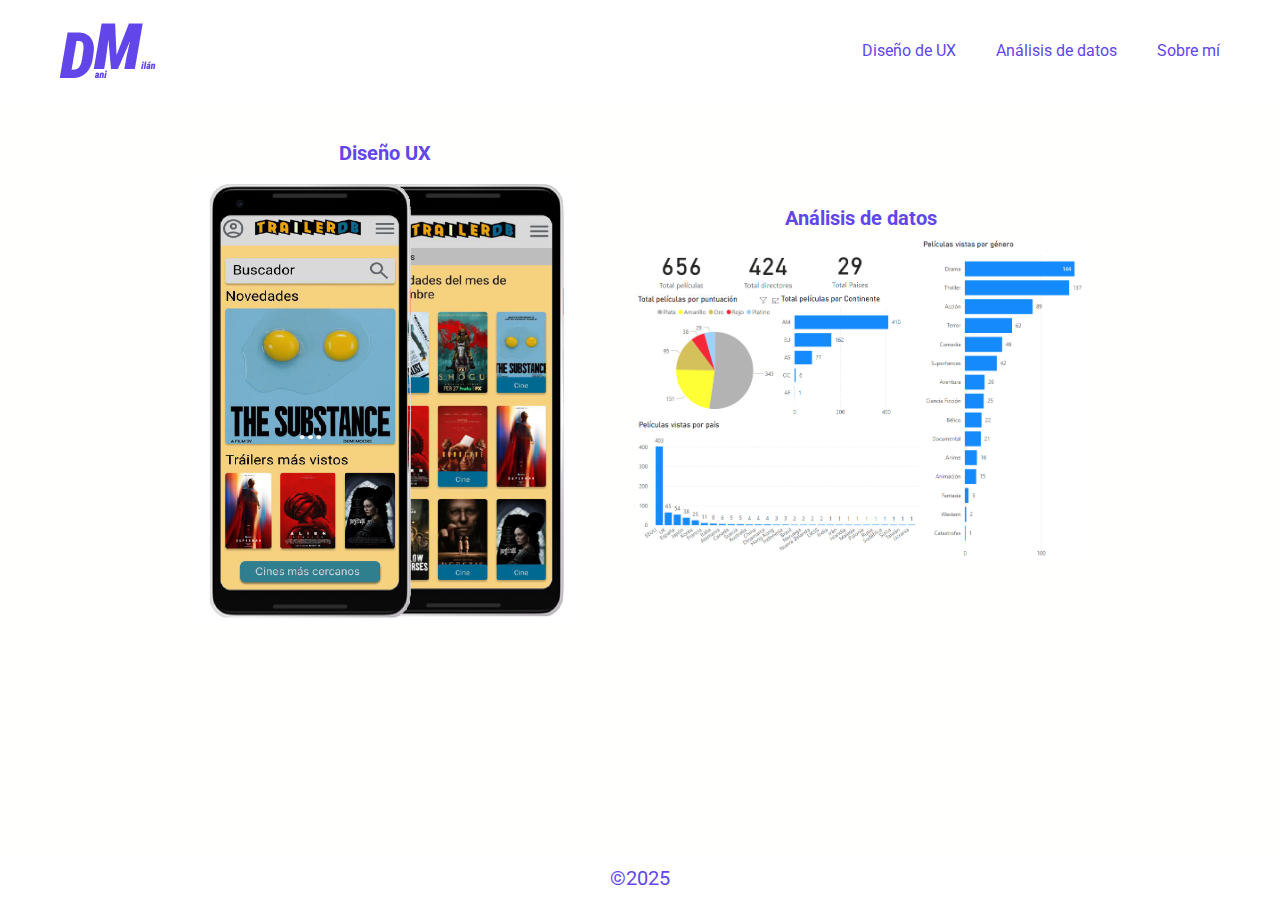
<file: index.html>
<!DOCTYPE html>
<html lang="es">
    <head>
        <meta charset="UTF-8" />
        <meta name="viewport" content="width=device-width, initial-scale=1">
        <title>Portfolio Dani Milán</title>
        <link rel="icon" type="image/png" href="img/idea.png">
        <link rel="stylesheet" type="text/css" href="estilo-portfolio.css" /> 
        <link rel="preconnect" href="https://fonts.googleapis.com">
        <link rel="preconnect" href="https://fonts.gstatic.com" crossorigin>
        <link href="https://fonts.googleapis.com/css2?family=Lilita+One&family=Roboto:ital,wght@0,100..900;1,100..900&display=swap" rel="stylesheet">
    </head>
    <header>
        <div class="container roboto">
            <a href="index.html" class="logo">
                <img src="img/logo.png" alt="Imagen 1">
            </a>
            <nav class="menu">
                <a href="paginas/Diseño UX/UX.html"><b>Diseño de UX</b></a>
                <a href="paginas/Datos/Datos.html"><b>Análisis de datos</b></a> 
                <a href="paginas/Sobre-mi.html"><b>Sobre mí</b></a>
            </nav>
        </div>
    </header>
<body>
    <main>
    <div class="container-UX-index roboto">
            <div class="image-container-index">     
                <div class="titulo purple">Diseño UX</div>             
                <a href="paginas/Diseño UX/UX.html">
                    <img class="movil" src="img/TrailerDB.png" alt="Imagen 1">
                    <div class="overlay">Diseño de UX</div>
                </a>                
            </div>
            <div class="image-container-index">     
                <div class="titulo purple">Análisis de datos</div>             
                <a href="paginas/Datos/Datos.html">
                    <img class="movil" src="img/portada datos.png" alt="Imagen 1">
                    <div class="overlay">Análisis de datos</div>
                </a>                
            </div>
    </div>
</main>
<footer class="roboto center"><b>©2025</b></footer>
</body>

</html>
</file>
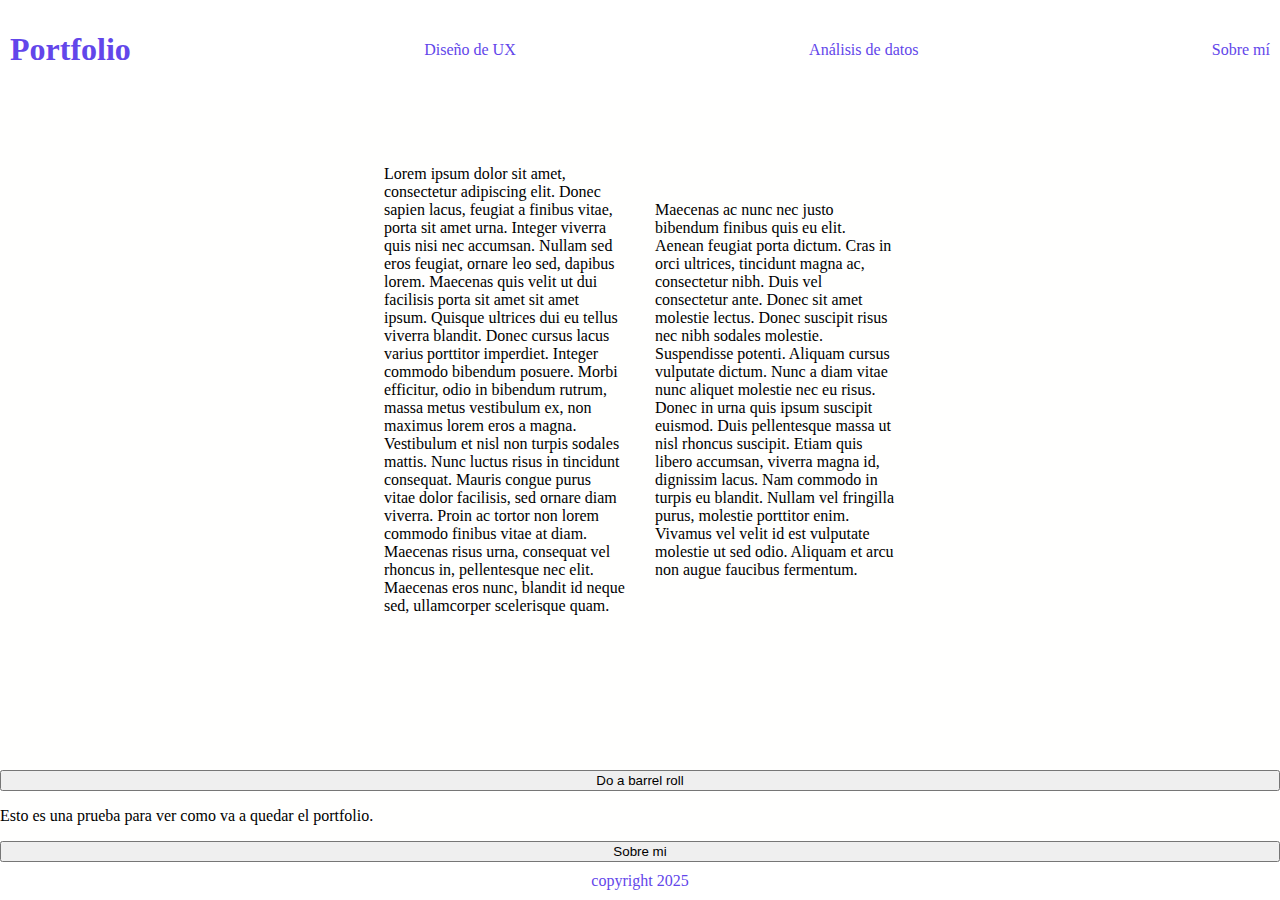
<file: Datos.html>
<!DOCTYPE html>
<html>
    <head>
        <title>Portfolio</title>
        <link rel="stylesheet" type="text/css" href="estilo-portfolio.css" /> 
    </head>
    <header>
        <div class="container">
            <a href="index.html"><h1>Portfolio</h1></a>
            <a href="UX.html">Diseño de UX</a>
            <a href="Datos.html">Análisis de datos</a>
            <a href="Sobre-mi.html">Sobre mí</a>
        </div>
    </header>
<body>
    <div class="container-UX">
        <p>Lorem ipsum dolor sit amet, consectetur adipiscing elit. Donec sapien lacus, feugiat a finibus vitae, porta sit amet urna. 
            Integer viverra quis nisi nec accumsan. Nullam sed eros feugiat, ornare leo sed, dapibus lorem. Maecenas quis velit ut dui facilisis 
            porta sit amet sit amet ipsum. Quisque ultrices dui eu tellus viverra blandit. Donec cursus lacus varius porttitor imperdiet. 
            Integer commodo bibendum posuere. Morbi efficitur, odio in bibendum rutrum, massa metus vestibulum ex, non maximus lorem eros a magna.
            Vestibulum et nisl non turpis sodales mattis. Nunc luctus risus in tincidunt consequat. Mauris congue purus vitae dolor facilisis, 
            sed ornare diam viverra. Proin ac tortor non lorem commodo finibus vitae at diam. Maecenas risus urna, consequat vel rhoncus in, 
            pellentesque nec elit. Maecenas eros nunc, blandit id neque sed, ullamcorper scelerisque quam.
        </p>
        <p>
            Maecenas ac nunc nec justo bibendum finibus quis eu elit. Aenean feugiat porta dictum. Cras in orci ultrices, tincidunt magna ac, 
            consectetur nibh. Duis vel consectetur ante. Donec sit amet molestie lectus. Donec suscipit risus nec nibh sodales molestie. 
            Suspendisse potenti. Aliquam cursus vulputate dictum. Nunc a diam vitae nunc aliquet molestie nec eu risus. Donec in urna quis 
            ipsum suscipit euismod. Duis pellentesque massa ut nisl rhoncus suscipit. Etiam quis libero accumsan, viverra magna id, dignissim 
            lacus. Nam commodo in turpis eu blandit. Nullam vel fringilla purus, molestie porttitor enim. Vivamus vel velit id est vulputate 
            molestie ut sed odio. Aliquam et arcu non augue faucibus fermentum.
        </p>
            
    </div>
<button class="rotate-center"> Do a barrel roll</button>
<p>Esto es una prueba para ver como va a quedar el portfolio.</p>
<button>Sobre mi</button>

</body>
<footer> copyright 2025</footer>
</html>
</file>
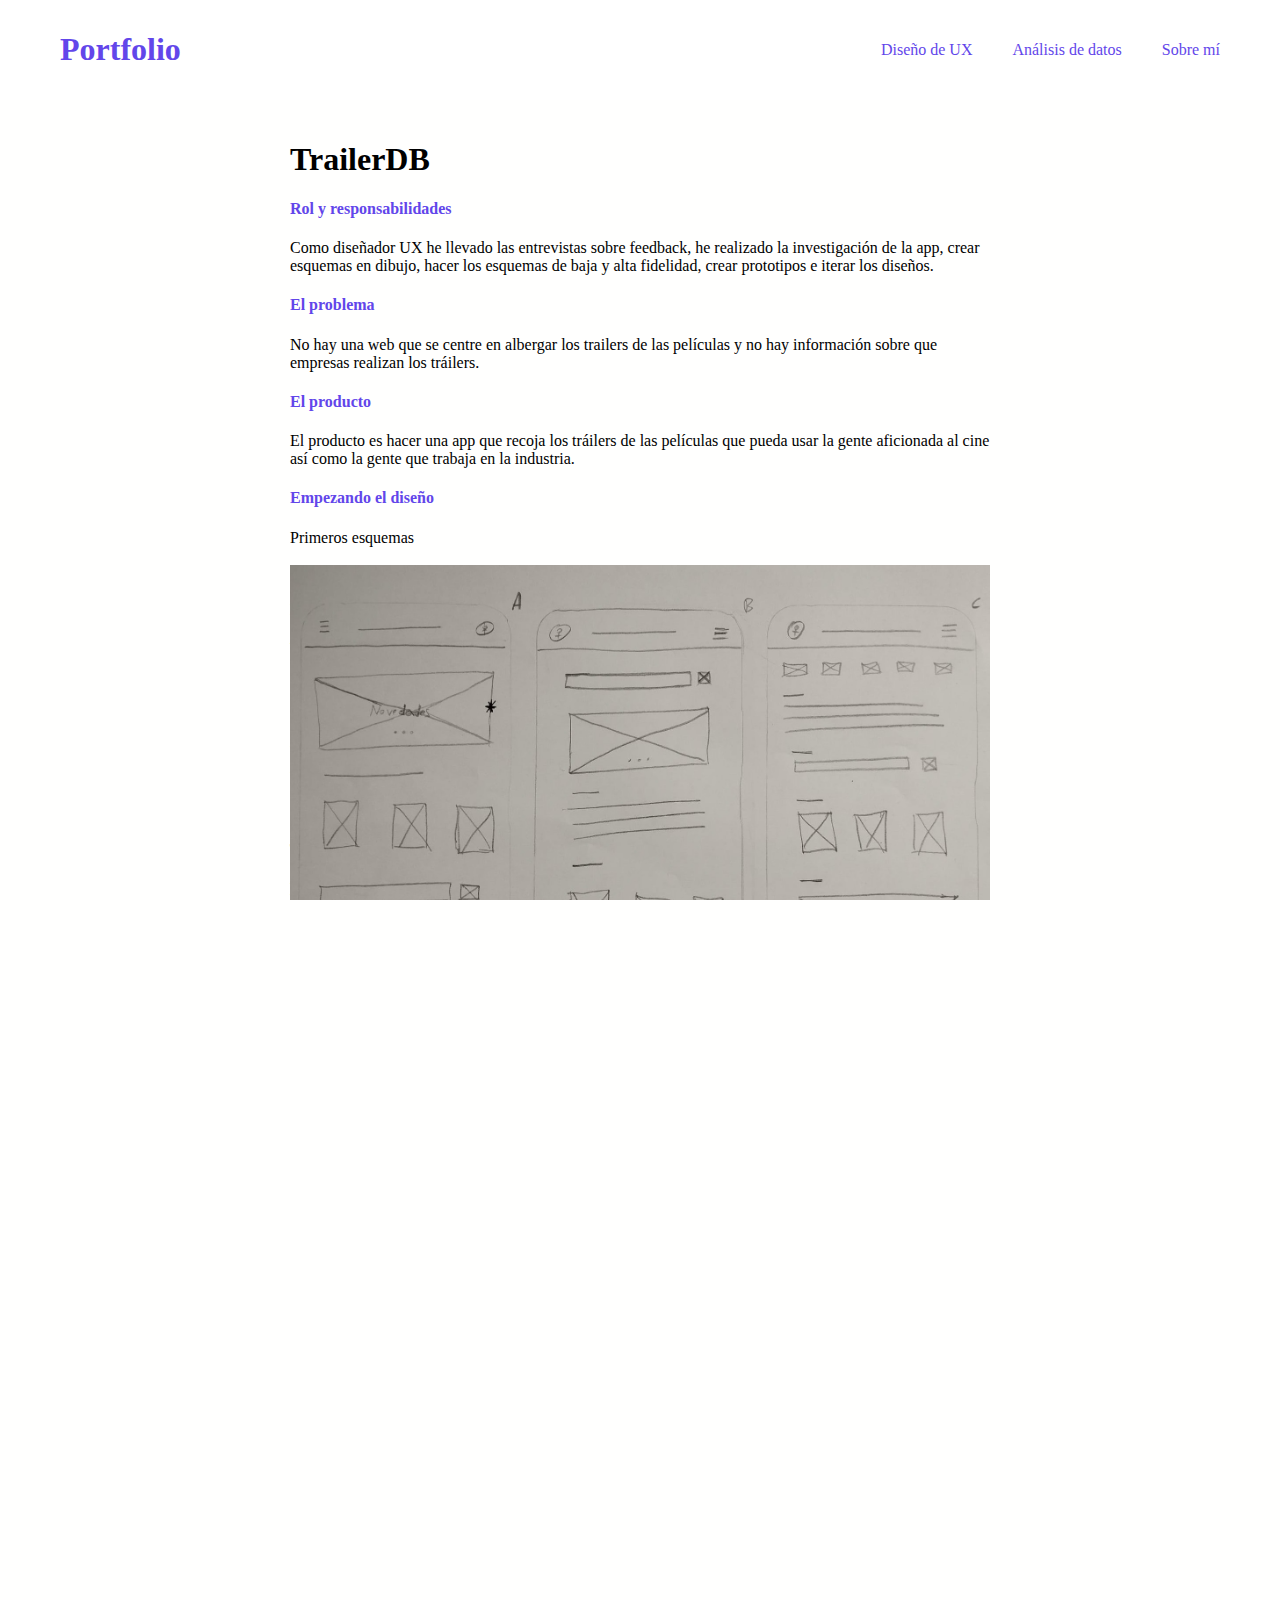
<file: paginas/caja1.html>
<!DOCTYPE html>
<html>
    <head>
        <title>Portfolio</title>
        <link rel="stylesheet" type="text/css" href="../estilo-portfolio.css" /> 
    </head>
    <header>
        <div class="container">
            <a href="../index.html" class="logo"><h1>Portfolio</h1></a>
            <nav class="menu">
                <a href="paginas\UX.html">Diseño de UX</a>
                <a href="paginas\Datos.html">Análisis de datos</a>
                <a href="paginas\Sobre-mi.html">Sobre mí</a>
            </nav>
        </div>
    </header>
<body>
    <div class="caja1">
        
        <article>
            <h1>TrailerDB</h1>
            <p>
                <h4>Rol y responsabilidades</h4>
                Como diseñador UX he llevado las entrevistas sobre feedback, he realizado
                la investigación de la app, crear esquemas en
                dibujo, hacer los esquemas de baja y alta
                fidelidad, crear prototipos e iterar los diseños.
            </p>
            <p>
                <h4>El problema</h4>
                No hay una web que se centre en albergar los
                trailers de las películas y no hay información
                sobre que empresas realizan los tráilers.
            </p>
            <p>
                <h4>El producto</h4>
                El producto es hacer una app que recoja los tráilers de las películas que pueda usar
                la gente aficionada al cine así como la gente que trabaja en la industria.
            </p>
            <p>
                <h4>Empezando el diseño</h4>
                Primeros esquemas
                <br><br>
                <img class ="esquema" src="../img/Esquema de papel 1.jpg" alt="Esquema_de_papel_1">
                <img class ="esquema" src="../img/Esquema de papel 2.jpg" alt="Esquema_de_papel_2">
                <br><br>
                En los primeros diseños decidí poner filtros en base a la calificación por edades para poder ver tráilers 
                junto con un buscador así como funciones de menu y perfil, las plataformas en las que se podría er la película 
                y una funciona que te llevase al cine más cercano para ver la película si se encontraba en el cine. 
                <br><br>
                <img class ="movil" src="../img/Pagina inicio - baja fidelidad.png" alt="pagina trailers baja fidelidad">
                <img class ="movil" src="../img/Pagina trailers menores de edad - baja fidelidad.png" alt="pagina trailers menores baja fidelidad">
                <img class ="movil" src="../img/Screenshot prototipo 2.jpg" alt="pagina trailers baja fidelidad plataformas">
                <br><br>
                Como se ve en las imágenes hay un filtro por edades, en la segunda imagen se muestra un 
                punto verde que indica que películas hay en el cine y en la tercera las plataformas en las que se encuentra.
                <br><br>
                Flujo de usuario
                <br><br>
                <img class ="esquema" src="../img/Esquema pagina digital baja fidelidad - conexiones.png" alt="esquema de flujo baja fidelidad">
                <br><br>
                Tras hacer el primer esquema de baja calidad se hizo un estudio de usabilidad de la que se saque que 
                no gusta la calificación por estrellas, que no entienden porque aparecen las plataformas en la que 
                no esta la película y que el icono que indica que película esta en el cine es dificil de ver. 
                Los cambios quedarían de la siguiente manera:
                <br><br>
                <img class ="esquema" src="../img/EPDA - conexiones.png" alt="esquema de flujo alta fidelidad">
                <img class ="esquema" src="../img/EPDA - final.png" alt="esquema de alta fidelidad">
                <br><br>
                La aplicación ha tenido buena acogida ya que ven bien que se reunan los tráilers de películas
                y series en un solo lugar. La conectividad con las plataformas digitales o el que puedas ver
                en que cine se encuentra han sido elementos que han gustado. Lo que he aprendido es que quizas me he obcecado 
                en los filtros por edades y debería de iterar más y buscar otra forma de implementar filtros para facilitar la búsqueda.
                <br><br>
                En cuanto a los siguientes pasos quiero hacer otro estudio de usabilidad para poder ver que elementos de accesibilidad se pueden
                implementar y nuevas formas de meter filtros para buscar películas. Crear el menú de la aplicación y la configuración de la
                misma así como más opciones dentro de la app. Una vez que la aplicación este terminada para el público general quiero
                poner herramientas (contactos con empresas creadoras de trailers, etc.) para la gente que trabaja en la industria
                <br><br>
            </p>
        </article>
    </div>
    <button class="rotate-center"> Do a barrel roll</button>
    <p>Esto es una prueba para ver como va a quedar el portfolio.</p>
    <button>Sobre mi</button>
</body>
<footer> copyright 2025</footer>
</html>
</file>
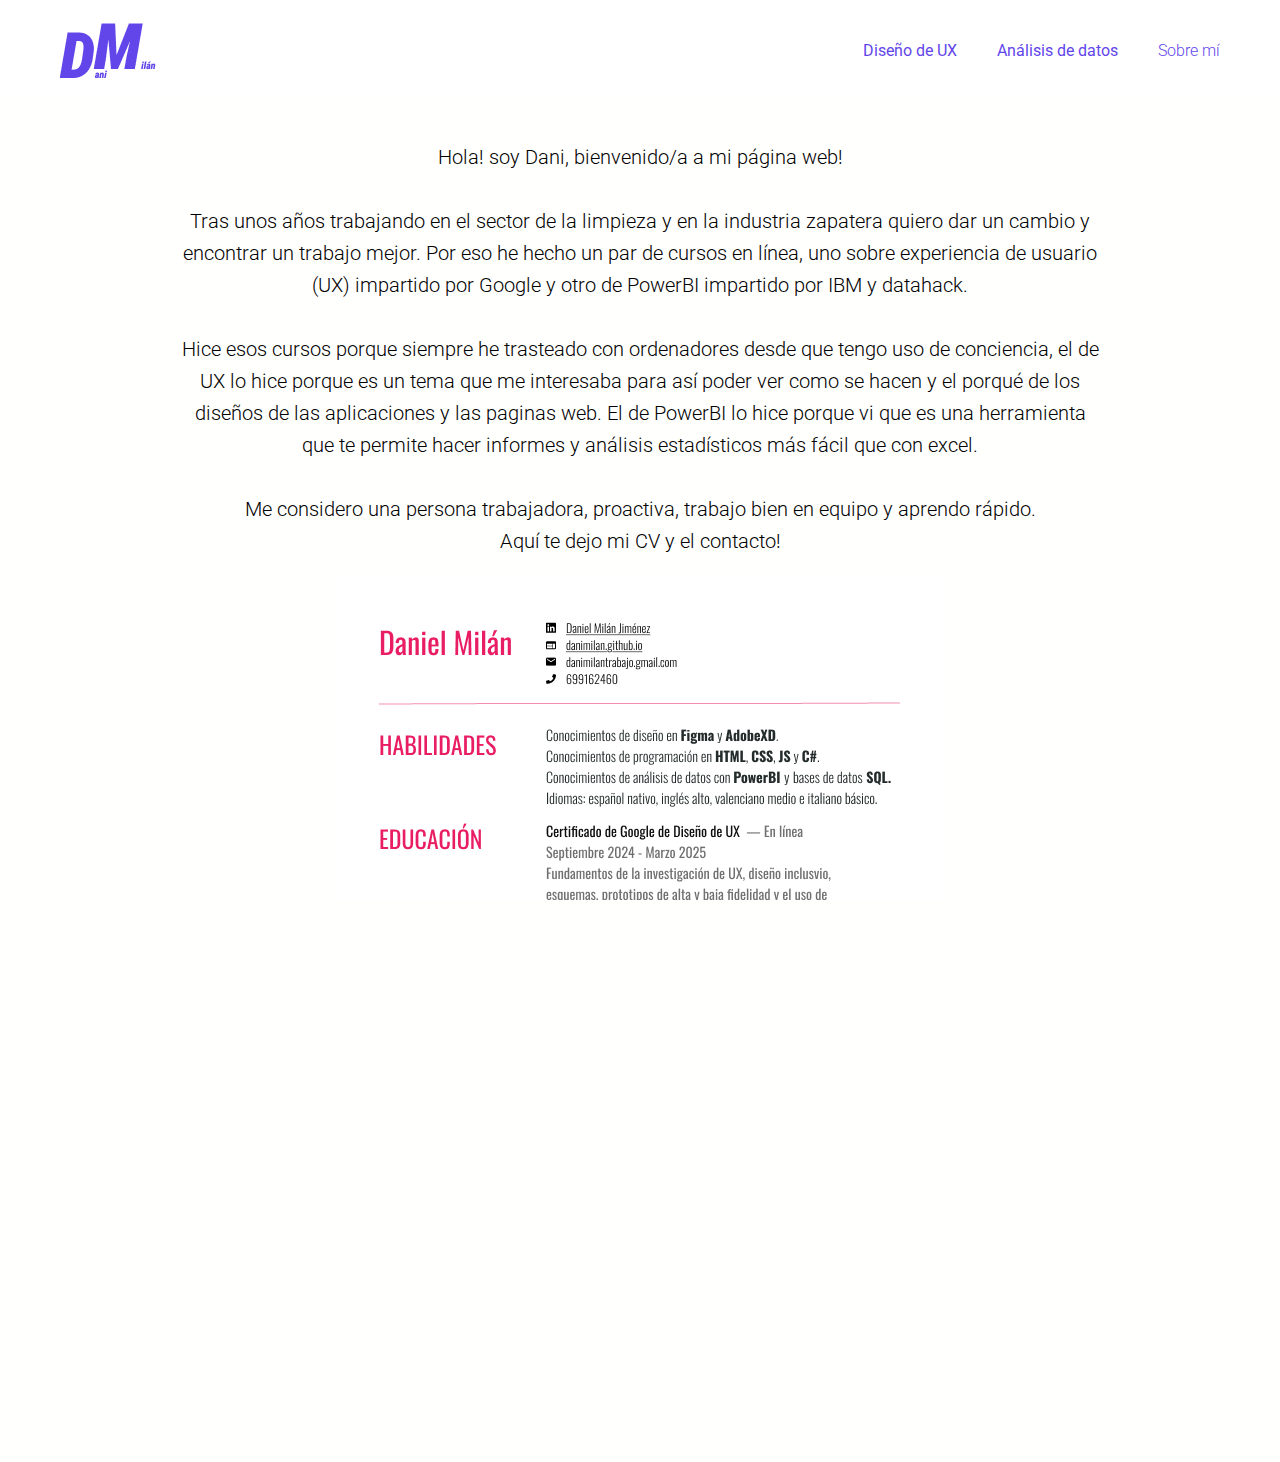
<file: paginas/Sobre-mi.html>
<!DOCTYPE html>
<html lang="es">
    <head>
        <meta charset="UTF-8" />
        <meta name="viewport" content="width=device-width, initial-scale=1">
        <title>Portfolio Dani Milán</title>
        <link rel="icon" type="image/png" href="../img/idea.png">
        <link rel="stylesheet" type="text/css" href="../estilo-portfolio.css" />
        <link rel="preconnect" href="https://fonts.googleapis.com">
        <link rel="preconnect" href="https://fonts.gstatic.com" crossorigin>
        <link href="https://fonts.googleapis.com/css2?family=Lilita+One&family=Roboto:ital,wght@0,100..900;1,100..900&display=swap" rel="stylesheet"> 
    </head>
    <header>
        <div class="container roboto">
            <a href="../index.html" class="logo">
                <img src="../img/logo.png" alt="Imagen 1">
            </a>
            <nav class="menu">
                <a href="../paginas/Diseño UX/UX.html"><b>Diseño de UX</b></a>
                <a href="../paginas/Datos/Datos.html"><b>Análisis de datos</b></a>
                <a href="../paginas/Sobre-mi.html">Sobre mí</a>
            </nav>
        </div>
    </header>
<body>
    <div class="container-about roboto">
        <article>
            Hola! soy Dani, bienvenido/a a mi página web! 
            <br><br>               
            Tras unos años trabajando en el sector de la limpieza y en la industria zapatera quiero dar un cambio y encontrar un trabajo mejor. 
            Por eso he hecho un par de cursos en línea, uno sobre experiencia de usuario (UX) impartido por Google y otro de PowerBI 
            impartido por IBM y datahack. 
            <br><br>
            Hice esos cursos porque siempre he trasteado con ordenadores desde que tengo uso de conciencia, el de UX lo hice porque es un tema
            que me interesaba para así poder ver como se hacen y el porqué de los diseños de las aplicaciones y las paginas web.
            El de PowerBI lo hice porque vi que es una herramienta que te permite hacer informes y análisis estadísticos más fácil que con excel. 
            <br><br>
            Me considero una persona trabajadora, proactiva, trabajo bien en equipo y aprendo rápido. <br>
            Aquí te dejo mi CV y el contacto!
        </article>
        <div class="center">
            <a href="../img/CV.pdf" target="_blank" rel="noopener noreferrer">
            <img src="../img/CV-png.png"> 
            </a>
        </div>
    </div>
</body>
<footer class="roboto"><b>©2025</b></footer>
</html>
</file>
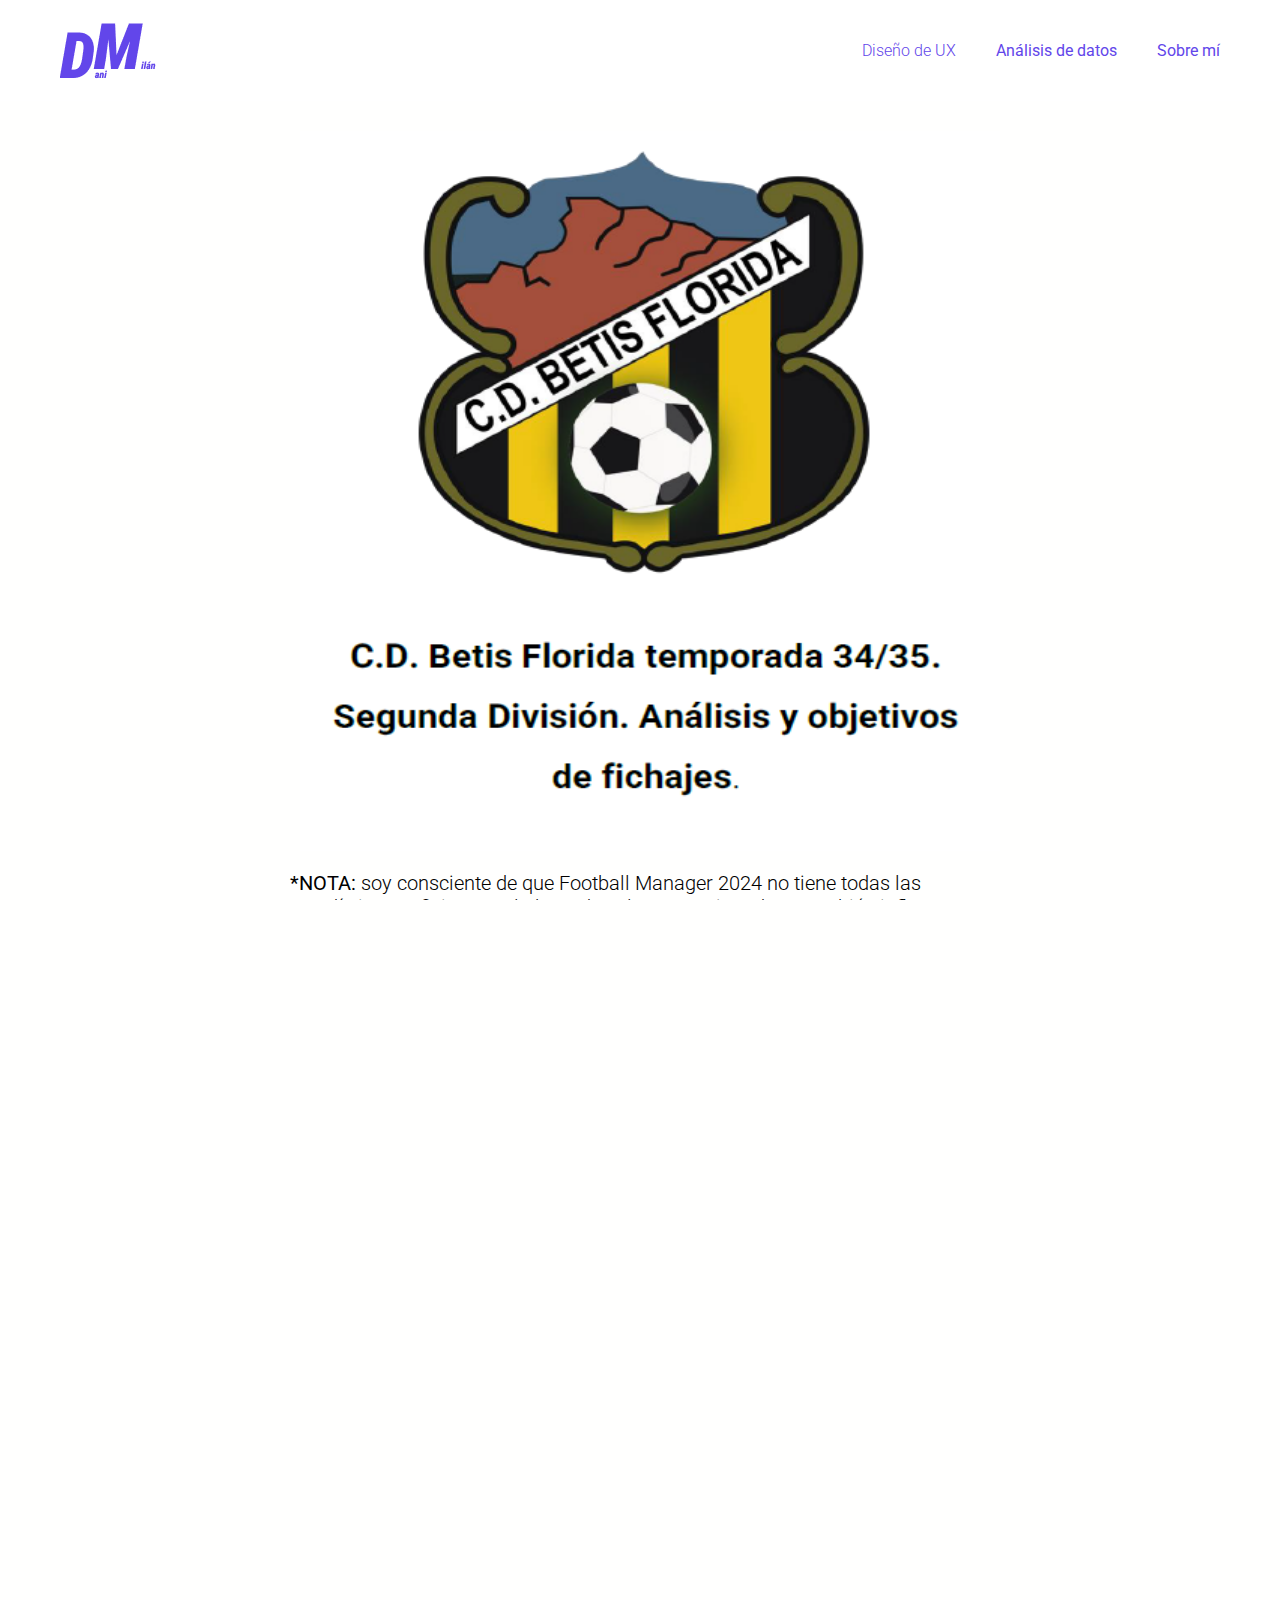
<file: paginas/Datos/BFL.html>
<!DOCTYPE html>
<html lang="es">
    <head>
        <meta charset="UTF-8" />
        <meta name="viewport" content="width=device-width, initial-scale=1">
        <title>Portfolio Dani Milán</title>
        <link rel="icon" type="image/png" href="../../img/idea.png">
        <link rel="stylesheet" type="text/css" href="../../estilo-portfolio.css" />
        <link rel="preconnect" href="https://fonts.googleapis.com">
        <link rel="preconnect" href="https://fonts.gstatic.com" crossorigin>
        <link href="https://fonts.googleapis.com/css2?family=Lilita+One&family=Roboto:ital,wght@0,100..900;1,100..900&display=swap" rel="stylesheet"> 
    </head>
    <header>
        <div class="container roboto">
            <a href="../../index.html" class="logo">
                <img src="../../img/logo.png" alt="Imagen 1">
            </a>
            <nav class="menu">
                <a href="../../paginas/Diseño UX/UX.html">Diseño de UX</a>
                <a href="../../paginas/Datos/Datos.html"><b>Análisis de datos</b></a>
                <a href="../../paginas/Sobre-mi.html"><b>Sobre mí</b></a>
            </nav>
        </div>
    </header>
<body>
    <div class="caja1 roboto">
        <article>
            <img class ="portada-movil center" src="../../img/Betis florida/portada-datos.png" alt="portada">
            <p>
                <b>*NOTA:</b> soy consciente de que Football Manager 2024 no tiene todas las estadísticas suficientes a la hora de valorar a un jugador 
                y también influyen otros elementos a la hora de hacer un fichaje en la vida real, esto es un simple ejercicio de toma de datos, 
                limpieza y análisis de los mismos.
            </p>
            <h4>1. Introducción</h4>
            <p>
                En esta partida de Football Manager 2024 decidí poner el mod del <a href="https://www.fmsite.net/files/file/1506-sistema-regional-espana-fm24-24-25/" target="_blank" style="color: #6246EA;"><u>sistema regional España FM 2024/25</u></a>  
                para poder llevar al equipo de mi barrio, el Betis Florida, desde la 7ª categoría hasta lo más alto del fútbol europeo. Desde el 
                inicio del juego en la temporada 24/25 he llegado hasta la temporada 34/35 en la que por fin he conseguido subir el equipo a 
                primera división. En este informe voy a analizar a jugadores y equipos de la primera y segunda división del país para ver que 
                fichajes puedo realizar para la siguiente temporada y así evitar el descenso. <br> <br>
                Este análisis se ha realizado justo después de terminar la liga por lo que aún falta saber si se va a recibir más dinero o va a 
                haber jugadores que quieran irse. El equipo ha terminado 3 en la liga obteniendo la plaza para subir directamente (ya que el Atlético de Madrid B
                al haber ganado la competición no puede subir por ser un equipo filial) y tiene un presupuesto para fichajes de 7.850.238€ y un 
                presupuesto disponible para sueldos de 174.000€ al mes de un total de 340.992€ haciendo que sea un presupuesto bajo para el 
                nivel de la competición al que se va a ir. A los problemas del poco presupuesto para sueldos y fichajes hay que sumarle que hay 
                que renovar jugadores importantes y algunos se querrán ir. 
            </p>
            <h4>2. Toma, limpieza y transformación de datos</h4>
            <p>
                Para extraer los datos me metí dentro del juego en el menú plantilla, dentro de este menú hay un submenú desplegable del que se 
                pueden guardar los datos usando el comando CTRL + P. Este comando permite crear un documento .html para guardar los datos, para 
                algunos datos como los de la plantilla tuve que crear documentos de Excel ya que tenía que editar algunos elementos. Aquí un 
                ejemplo del documento que se crea al usar el comando:
                <br><br>
                <img class ="esquema" src="../../img/Betis florida/plantilla elche.png" alt="Plantilla Elche">
                <br><br>
                Los primeros archivos que elegí para pasarlos a Excel fueron los de la segunda división, estos se dividían en: disciplina, 
                plantilla, juego general, liga, ocasiones de gol, portero, goles. Estos serán los nombres de las futuras tablas con sus distintos 
                elementos y lo mismo será para los documentos de primera división. 
            </p>
            <p>
                Después de crear los excels necesarios utilicé powerBI para poder hacer el resto del trabajo, ya sea la limpieza y transformación de 
                datos y el posterior análisis. Utilizando como ejemplo la imagen, a la hora de limpiar datos quité las columnas posición (columna de 
                la izquierda), inf y minutos acordados ya que no servían de mucho. A la hora de transformar los datos tuve que reemplazar valores de 
                columnas y editar los tipos de datos de cada columna.
                <br><br>
                También cree una tabla, 2 division Dim_nombres, en la que se encontrasen un id único para cada jugador, el nombre, el equipo y la 
                posición para así evitar duplicaciones, esta tabla se usará como nexo para las otras. Las tablas tanto de los datos de primera y 
                segunda división formarían un esquema de estrella.
                <br><br>
                <img class ="esquema" src="../../img/Betis florida/modelo en estrella.png" alt="Modelo en estrella">
                <br><br>
            </p>
            <h4>3. Análisis de datos</h4>
            <p>
                Se van a usar 7 tablas para analizar datos: <b>disciplina, plantilla, juego general, liga segunda, ocasiones de gol, portero, goles</b>.
                <br><br> 
                Dentro de la tabla <b>disciplina</b> se encuentran los siguientes datos o columnas: amarillas, rojas, entradas cometidas, entradas 
                intentadas y faltas cometidas. 
                <br><br>
                En la tabla <b>plantilla:</b> Nombre, equipo, posición, edad, nacionalidad, sueldo y valor de traspaso. 
                <br><br>
                En <b>juego general:</b> los cabezazos y cabezazos intentados, los centros cometidos e intentados, los pases que provocaron 
                errores que costaron goles, los pases cometidos y los intentados. 
                <br><br>
                En la tabla de <b>liga segunda:</b> el % de disparos que fueron a puerta, el % de pases cometidos, las asistencias, las entradas que se 
                realizan en 90 minutos, regates en 90 minutos y el xG. En ocasiones de gol: disparos, goles, penaltis pitados, penaltis marcados y tiros 
                a puerta. 
                <br><br>
                En la tabla de <b>portero:</b> los goles encajados, % de paradas esperadas, la ratio de paradas y el número de veces que la portería quedó 
                imbatida. 
                <br><br>
                Y por último la tabla de <b>goles:</b> goles, disparos, y xG. Tras una breve descripción de la formación y el estilo de juego del equipo realizaré 
                cuatro tablas: porteros, disciplina, juego general y goles. 
                <br><br> 
                En estas tablas se hará un ranking para ver en que puestos ha quedado el equipo. Después de esto se investigará que equipos tienen 
                jugadores de las posiciones necesarias que puedan ser fichados en el rango del presupuesto que se tiene. 
            </p>
            <h4>3.1. El equipo</h4>
            <p>
                El equipo tiene una plantilla de 22 jugadores y juega con una formación 4-2-3-1 con un estilo de juego basado en la posesión del 
                balón, priorizando los pases cortos y la salida de balón con el portero jugando en corto. En la línea defensiva se juega con un 
                portero que de salida al balón, con dos centrales con toque y dos carrileros. En el centro del campo hay un centrocampista 
                todoterreno y un centrocampista recuperador. En el ataque dos delanteros interiores, un organizador adelantado como mediapunta y 
                en punta un delantero avanzado. <br> <br>
                <img class ="esquema" src="../../img/Betis florida/alineacion.png" alt="Plantilla titular">
                <br><br> 
            </p>
            <h4>3.2. Análisis de la liga</h4>
            <p>
                Como se puede ver en la imagen el equipo quedó en 3ª posición metiendo a jugadores en los mejores puestos de máximos goleadores, 
                asistentes y con más tiros a puerta. Esto hace que a priori no se necesiten jugadores para el ataque, pero vamos a verlo con más 
                profundidad en adelante. <br><br>
                <img class ="esquema" src="../../img/Betis florida/resultado liga.png" alt="Resultado liga 2 división">
                <br><br>
                El no aparecer en los rankings de más faltas cometidas, amarillas, rojas y la ratio de paradas puede parecer ser una buena señal, 
                pero para asegurarnos vamos a empezar a ver los números de los equipos.
                <br><br>
            </p>
            <h4>3.2.1. Porteros</h4>
            <p>
                <img class ="esquema" src="../../img/Betis florida/ranking porteros.png" alt="Ranking porteros 2 división">
                <br><br>
                En cuanto a porteros el equipo se encuentra en el puesto nº13 en porterías imbatidas, el 16 en la ratio de paradas y el 12 en 
                las paradas esperadas, pero lo peor es que se encuentra en el primer puesto en goles encajados, todos estos datos juntos hacen 
                que este en el puesto 21 de 22. Estos datos hacen ver que se necesita un mejor portero y también una mejor defensa para evitar 
                ser goleado. 
                <br><br>
            </p>
            <h4>3.2.2. Disciplina</h4>
            <p>
                <img class ="esquema" src="../../img/Betis florida/ranking disciplina.png" alt="Ranking disciplina 2 división">
                <br><br>
                Aquí el equipo se encuentra en mejor posición general, la 9ª posición, pero hay que mejorar las entradas y la ratio de estas en 
                los 90 minutos. Es un equipo en el que la efectividad de las entradas está cerca del 80% (colocándose en 4ª posición), lo que 
                hace que sea uno de los equipos que menos faltas ha hecho, pero sí esta entre los 10 primeros equipos que más tarjetas ha 
                recibido. Hay que buscar jugadores que tengan una mayor eficacia a la hora de cometer entradas y pocas faltas.
                <br><br>
            </p>
            <h4>3.2.3. Juego general</h4>
            <p>
                <img class ="esquema" src="../../img/Betis florida/ranking juego general.png" alt="Ranking juego general 2 división">
                <br><br>
                En este ranking el juego aéreo perjudica al equipo ya que en los duelos de cabezazos se tiene muy poca efectividad al igual que 
                a la hora de centrar ya que los datos ponen al equipo en la 20ª posición. En cuanto a la eficacia y la cantidad de pases el 
                equipo está dentro del top 10. <br><br> Esto se debe al estilo de juego de pases cortos del equipo, por lo que yo no le daría mucha 
                importancia a la hora de buscar jugadores que sean muy buenos cabeceadores, echaría un vistazo a ver si se podría obtener alguno 
                con esas características, pero no sería lo primordial. <br><br> También miraría centrocampistas para poder mejorar la efectividad de los 
                pases y tener más posibilidad de rotación en la plantilla con jugadores de calidad siempre y cuando no salgan muy caros porque 
                no es la prioridad. 
                <br><br>
            </p>
            <h4>3.2.4. Goles</h4>
            <p>
                <img class ="esquema" src="../../img/Betis florida/ranking goles.png" alt="Ranking goles 2 división">
                <br><br>
                Aquí el equipo se encuentra en el 3 puesto total, ya que ha sido el que más goles y asistencias ha metido y el que mejor 
                eficacia ha tenido de cara a puerta con el 40% de los disparos. Si que no ha sido el que más regates ha hecho, pero viendo 
                el resto de los valores no le daría mucha importancia. Con estos datos no creo necesario fichar jugadores de ataque.
                <br><br>
                <b>Resumen:</b> El equipo necesita fichar un mejor portero, buscar defensas para reforzar la misma y si tienen cualidad de 
                cabeceo mejor, también mirar algún jugador del centro del campo para reforzarlo y no se necesita fichar ningún jugador atacante.
                <br><br>
            </p>
            <h4>4. Fichajes</h4>
            <p>
                Al empezar a analizar los jugadores de primera división he visto que es prácticamente imposible ficharlos por varias razones, 
                las principales es que cuando encontraba un jugador dentro del presupuesto de fichajes su ficha salarial era demasiado alta y 
                viceversa, también está la posibilidad de que no quieran ir a un equipo recién ascendido, por eso me he centrado en los 
                jugadores que puedo fichar de segunda división. Empezamos por los porteros: 
                <br><br>
                <img class ="esquema" src="../../img/Betis florida/fichajes porteros filtro 2.png" alt="porteros de 2 división">
                <br><br>
                Esta es la lista de todos los porteros de segunda división que han jugado más de 10 partidos. 
                Viendo el presupuesto y las características a mejorar, los candidatos a sustituir a <b>Sebastián Barajas</b> serían, <b>Marco Suárez</b>
                del Oviedo, <b>Christian Salavert</b> del Elche y <b>Antonio</b> del Racing de Santander. Si ninguno de estos quisiera venirse al 
                equipo como última opción iría a por <b>Juan Cantero</b> del Granada. En caso que ninguno estuviera interesado ya habría 
                que mirar otras opciones en otros mercados. <br><br>
                <img class ="esquema" src="../../img/Betis florida/comparativa porteros.png" alt="comparativa de porteros de 2 división">
                <br><br>
                En esta comparativa se ve como Marco Suárez es la mejor opción ya que, aunque solo haya jugado 23 partidos de titular solo ha 
                recibido 16 goles y 15 veces ha tenido la portería imbatida. Si no se pudiese el siguiente seria <b>Salavert</b> seguido de 
                <b>Antonio</b> y por último <b>Cantero</b>. 
                <br><br>
                En cuanto a los defensas estos 6 han sido los que mejores características tienen para mejorar el equipo ya que han realizado 
                muchas entradas con una alta efectividad rondando el 80%.
                <br><br>
                <img class ="esquema" src="../../img/Betis florida/defensas a fichar 2.png" alt="defensas de 2 división">
                <br><br>
                Si que en el juego aéreo no destacan mucho dos jugadores, pero el resto esta bien en este ámbito. También <b>Toimil</b> es un 
                jugador que ha cometido muchas faltas incluyendo varias amarillas, pero por los números que tiene merece la pena el riesgo de 
                ficharlo. <br><br>
                Los valores del traspaso tirando por bajo son bastante asequibles y permitiría cambiar prácticamente toda la defensa ya que 
                cubren las posiciones que necesita el equipo, pero esto lo más probable es que no pase, por eso, si lo que piden va por lo alto, 
                priorizaría los fichajes de <b>Cobo, Granero, Toimil y Zafra.</b> <b>Salinas</b> y <b>Morente</b> serían los mejores fichajes, pero cada uno de ellos 
                se come la mitad del presupuesto y hay varias áreas a mejorar, de conseguir suplir esas carencias mediante jugadores baratos se 
                les podría fichar, pero no son objetivos prioritarios. <br><br>
                En caso de no poder fichar a alguno de estos jugadores habría que mirar más posibles candidatos que estén por encima del 73% de 
                efectividad de entradas y hayan cometido más de 80 entradas que es el mayor número de entradas que ha realizado un jugador del 
                Betis Florida.<br><br>
                Los centrocampistas que he visto que pueden servir de ayuda para el equipo son los siguientes: <br><br>
                <img class ="esquema" src="../../img/Betis florida/fichajes centrocampistas 2.png" alt="centrocampistas de 2 división">
                <br><br>
                Ante estas opciones habría que fichar a <b>Hugo de Llanos</b> ya que sería un buen fichaje para rotar con <b>Etxarriz</b> y vendría gratis. De no querer 
                venir otras opciones podrían ser <b>Fernando</b> del Granada, <b>Javier Calvo</b> del Rayo, <b>Unai Hernández</b> del Eibar y por último a 
                <b>Arnal</b> del Valladolid que es de los más jóvenes de la lista y tiene potencial. 
                Vistos los objetivos ahora toca hacer números, usaré los valores de fichajes más altos de los jugadores porque va a ser lo más probable. 
                <br><br>
                El presupuesto de fichajes es de <b>7.850.238€</b> y el de sueldos de <b>174.000€</b> si queremos fichar las primeras opciones sería así: 
                <br><br>
                <img class ="esquema" src="../../img/Betis florida/opcion A.png" alt="Opción A">
                <br><br>
                De fichar a Unai no daría margen a subir muchos sueldos y él probablemente querría más dinero al irse de equipo y se le podría dar ajustando el resto 
                que quedase del presupuesto original de 7.850.238€ para intentar atraer a la gente, pero lo veo demasiado ajustado. Otra opción sería esta:
                <br><br>
                <img class ="esquema" src="../../img/Betis florida/opcion B.png" alt="Opción B">
                <br><br>
                Con estos fichajes en el caso de que el portero no quisiera venir habría margen en ambos presupuestos para intentar fichar a alguno del resto de la lista. 
                También a los nuevos jugadores se les puede dar un incremento del 20 o 30% y obviamente a los que menos cobran o no cobran un sueldo 10k – 20k y 
                entraría dentro del presupuesto. O si queremos ir más ajustados se podrían fichar más centrocampistas, pero la realidad es que la opción B es la que veo 
                más posible y si en el caso de que algunos jugadores no quieran venir hay margen de actuación mirando otros candidatos o incluso otros mercados. <br><br>
                Todo esto está pensado en la situación en la que ningún jugador se quiera ir, ya que de irse alguno dejaría espacio para nuevos movimientos y también teniendo 
                en cuenta que a algunos jugadores hay que renovarlos.
                <br><br>
            </p>
        </article>
    </div>
</body>
<footer class="roboto"><b>©2025</b></footer>
</html>
</file>
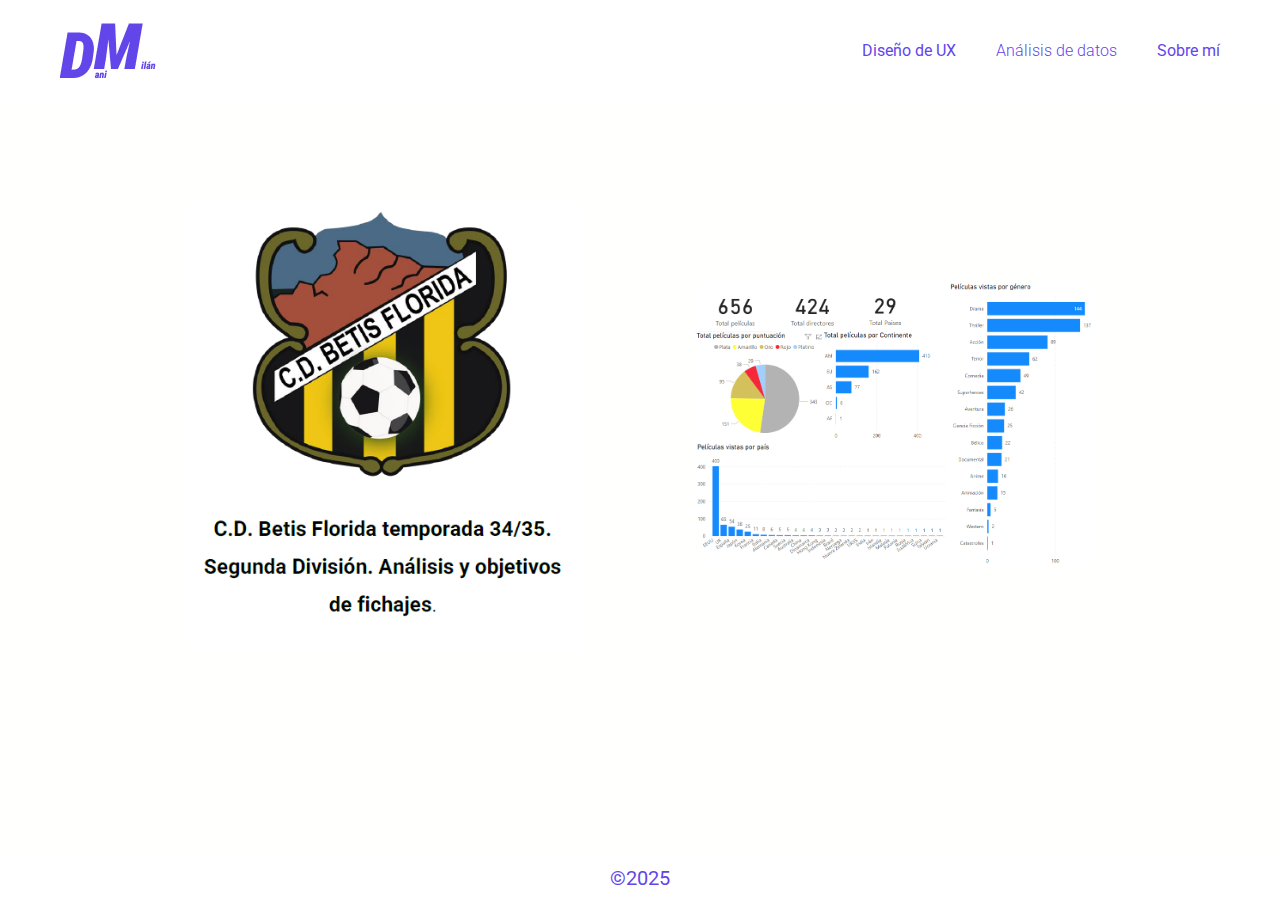
<file: paginas/Datos/Datos.html>
<!DOCTYPE html>
<html lang="es">
    <head>
        <meta charset="UTF-8" />
        <meta name="viewport" content="width=device-width, initial-scale=1">
        <title>Portfolio Dani Milán</title>
        <link rel="icon" type="image/png" href="../../img/idea.png">
        <link rel="stylesheet" type="text/css" href="../../estilo-portfolio.css" /> 
        <link rel="preconnect" href="https://fonts.googleapis.com">
        <link rel="preconnect" href="https://fonts.gstatic.com" crossorigin>
        <link href="https://fonts.googleapis.com/css2?family=Lilita+One&family=Roboto:ital,wght@0,100..900;1,100..900&display=swap" rel="stylesheet">
    </head>
    <header>
        <div class="container roboto">
            <a href="../../index.html" class="logo">
                <img src="../../img/logo.png" alt="Imagen 1">
            </a>
            <nav class="menu">
                <a href="../../paginas/Diseño UX/UX.html"><b>Diseño de UX</b></a>
                <a href="../../paginas/Datos/Datos.html">Análisis de datos</a> 
                <a href="../../paginas/Sobre-mi.html"><b>Sobre mí</b></a>
            </nav>
        </div>
    </header>
<body>
    <div class="container-UX roboto">
        <div class="grid-item">
            <div class="image-container">
                <a href="../../paginas/Datos/BFL.html">
                    <img src="../../img/Betis florida/portada-datos.png" alt="Imagen 1">
                    <div class="overlay">Análisis BFL 34/35</div>
                </a>  
            </div>
        </div>
        <div class="grid-item">
            <div class="image-container">
                <a href="../../paginas/Datos/Peliculas.html">
                    <img src="../../img/portada datos.png" alt="Imagen 2">
                    <div class="overlay">Informe películas vistas entre 2017 - 2024</div>
                </a>  
            </div>
        </div>
    </div>
</body>
<footer class="roboto"><b>©2025</b></footer>
</html>
</file>
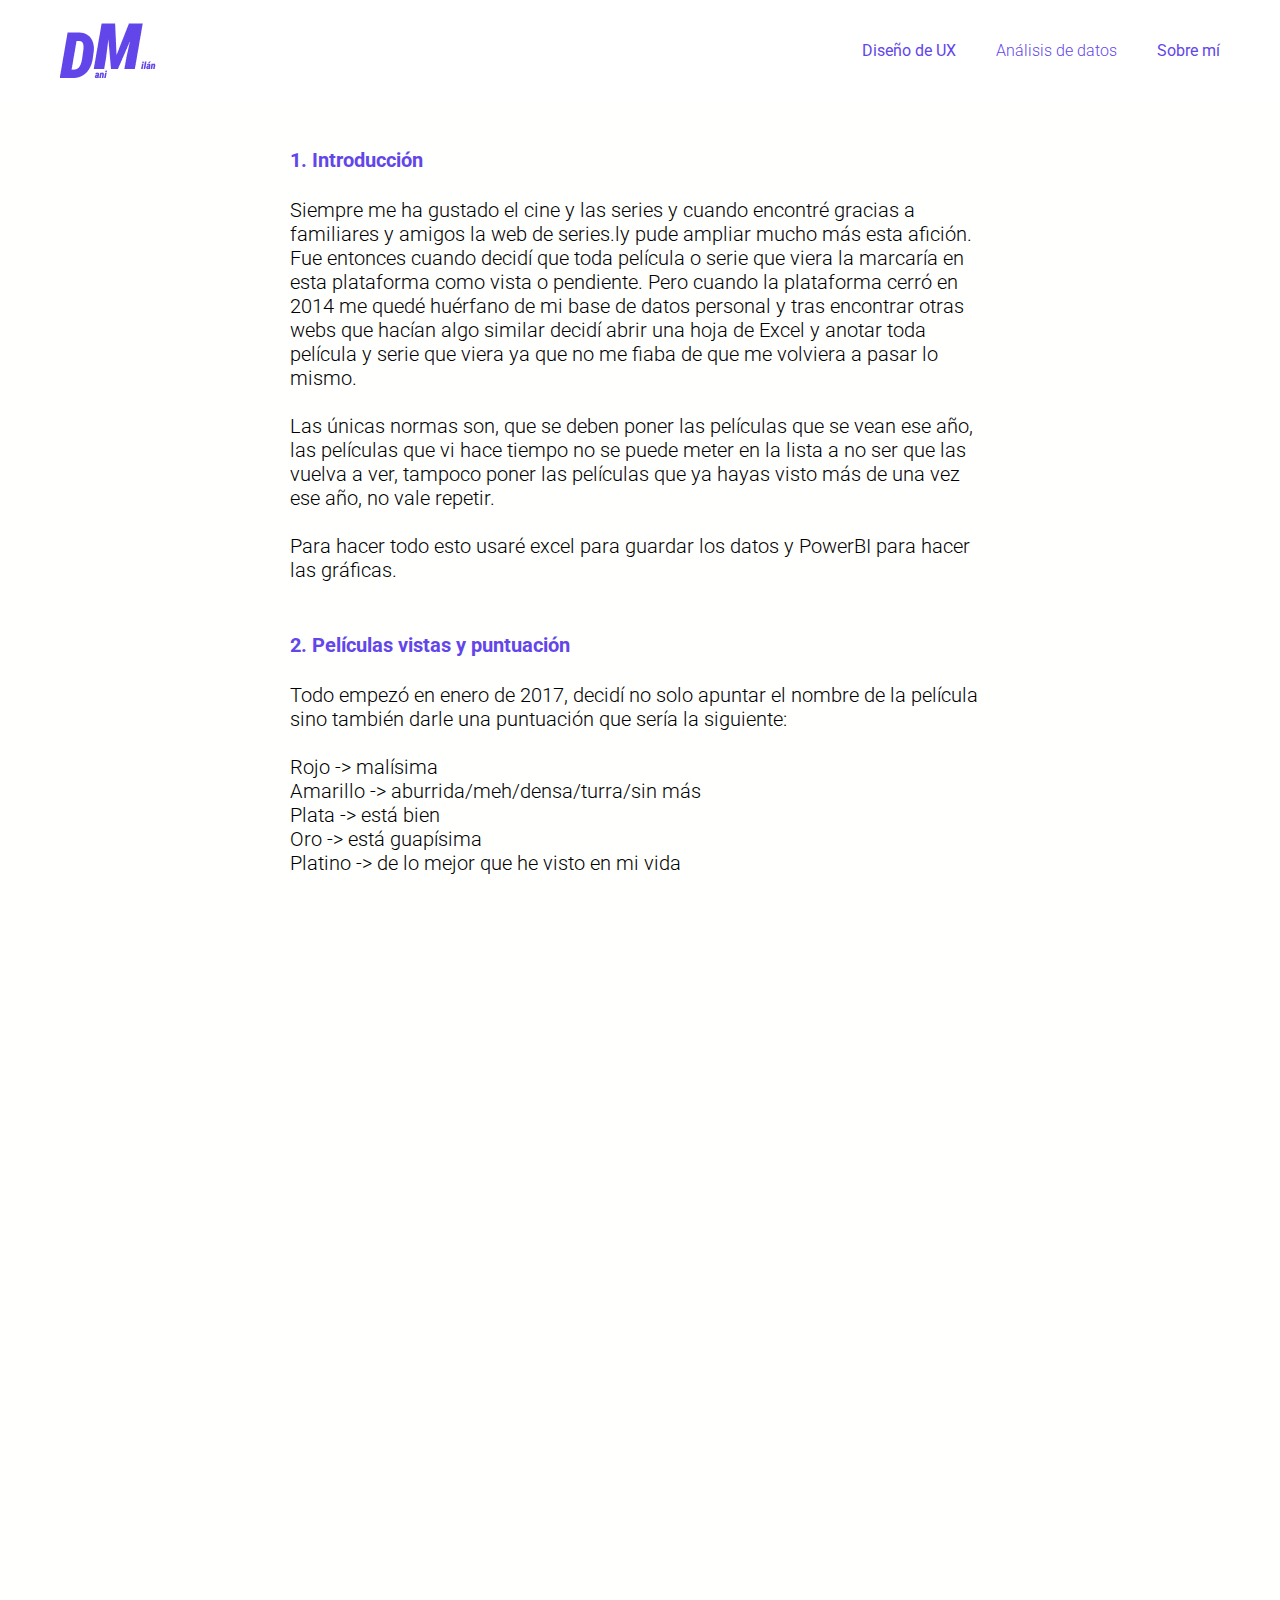
<file: paginas/Datos/Peliculas.html>
<!DOCTYPE html>
<html lang="es">
    <head>
        <meta charset="UTF-8" />
        <meta name="viewport" content="width=device-width, initial-scale=1">
        <title>Portfolio Dani Milán</title>
        <link rel="icon" type="image/png" href="../../img/idea.png">
        <link rel="stylesheet" type="text/css" href="../../estilo-portfolio.css" /> 
        <link rel="preconnect" href="https://fonts.googleapis.com">
        <link rel="preconnect" href="https://fonts.gstatic.com" crossorigin>
        <link href="https://fonts.googleapis.com/css2?family=Lilita+One&family=Roboto:ital,wght@0,100..900;1,100..900&display=swap" rel="stylesheet">
    </head>
    <header>
        <div class="container roboto">
            <a href="../../index.html" class="logo">
                <img src="../../img/logo.png" alt="Imagen 1">
            </a>
            <nav class="menu">
                <a href="../../paginas/Diseño UX/UX.html"><b>Diseño de UX</b></a>
                <a href="../../paginas/Datos/Datos.html">Análisis de datos</a> 
                <a href="../../paginas/Sobre-mi.html"><b>Sobre mí</b></a>
            </nav>
        </div>
    </header>
<body>
    <div class="caja1 roboto">
        <article>
            <h4>1. Introducción</h4>
            <p>
                Siempre me ha gustado el cine y las series y cuando encontré gracias a familiares y amigos la web de series.ly pude ampliar mucho 
                más esta afición. Fue entonces cuando decidí que toda película o serie que viera la marcaría en esta plataforma como vista o 
                pendiente. Pero cuando la plataforma cerró en 2014 me quedé huérfano de mi base de datos personal y tras encontrar otras webs que 
                hacían algo similar decidí abrir una hoja de Excel y anotar toda película y serie que viera ya que no me fiaba de que me volviera 
                a pasar lo mismo. <br><br>
                Las únicas normas son, que se deben poner las películas que se vean ese año, las películas que vi hace tiempo no 
                se puede meter en la lista a no ser que las vuelva a ver, tampoco poner las películas que ya hayas visto más de una vez ese año, 
                no vale repetir.  <br><br>
                Para hacer todo esto usaré excel para guardar los datos y PowerBI para hacer las gráficas. <br><br>
            </p>
            <h4>2. Películas vistas y puntuación</h4>
            <p>
                Todo empezó en enero de 2017, decidí no solo apuntar el nombre de la película sino también darle una puntuación que sería la 
                siguiente: <br> <br>
                
                Rojo -> malísima<br>
                Amarillo -> aburrida/meh/densa/turra/sin más<br>
                Plata -> está bien<br>
                Oro -> está guapísima<br>
                Platino -> de lo mejor que he visto en mi vida<br>
                <br> 
                Desde entonces hasta el final de este informe 2024, he visto un total de <b>656 películas</b> de <b>424 directores/as</b> diferentes y 
                de <b>29 países distintos.</b> Es una media de unas <b>94 películas al año.</b> En cuanto a la puntuación de las películas 
                quedaría de la siguiente manera: <br><br> 
                <img class ="portada-movil center" src="../../img/Informe películas/peliculas por puntuacion.png" alt="peliculas por puntuación">
                <br><br>
                El <b>52,29%</b> tiene una puntuación de <b>plata</b>, el <b>14,48%</b> de <b>oro</b> y el <b>platino</b> de <b>4,42%.</b> Esto 
                hace que el <b>71,19%</b> de las películas que he visto tienen una <b>puntuación positiva.</b> El <b>23,02% </b>tiene una 
                puntuación de <b>amarillo</b> y el <b>5,79%</b> restante de <b>rojo</b>. Esto suma un <b>28,81%</b> lo que viene a decir 
                que casi 1/3 de las películas que he visto tiene una puntuación negativa. 
                <br><br>
            </p>
            <h4>3. Películas vistas por país y continente</h4>
            <p>
                En cuanto a los datos de las películas producidas por países hay un claro ganador como se ve en la gráfica: <br><br>
                <img class ="portada-movil center" src="../../img/Informe películas/pelis por pais.png" alt="películas por país">
                <br>
                Del continente <b>americano</b> he visto un total de <b>410 películas (62,5%),</b> del <b>europeo 162 (24,69%),</b> el <b>asiático 77 (11,73%),</b> 
                <b>Oceanía 6 (0,91%)</b> y <b>africano 1 (0,15%).</b> Sinceramente me esperaba un porcentaje más alto en las películas de EEUU cerca 
                al 70 — 80% siendo el mercado occidental más grande que hay. 
            </p>
            <h4>4. Películas vistas por género</h4>
            <p>
                Como hay películas que se suelen juntar en varios géneros he decidido escoger solo uno porque así no se repiten los valores.<br><br>
                <img class ="portada-movil center" src="../../img/Informe películas/pelis por genero.png" alt="películas por género">
                <br>
                En el top 5 de géneros más vistos el <b>drama</b> ocuparía un <b>21,95%</b> del total le sigue el <b>thriller</b> con un <b>20,88%,</b> la <b>acción</b> con 
                el <b>12,56%,</b> el <b>terror 9,45%</b> y por último la <b>comedia</b> con un <b>7,46%.</b> Es curioso porque me imaginaba que el thriller o la acción 
                estuvieran en las posiciones primera-segunda o viceversa. También me sorprende que el terror sea el cuarto género más visto 
                ya que no me considero una persona que le guste mucho, pero parece que he encontrado mi nicho dentro de este, parece ser que 
                es el cine de zombies, monstruos y el slasher. 
            </p>
            <h4>4. Películas vistas por directores</h4>
            <p>
                En el top 5 de directores están: <br><br>
                1- <b>Ridley Scott</b> con 11 películas <br><br>
                <img class ="portada-movil center" src="../../img/Informe películas/top 1.png" alt="top 1">
                <br>
                2- <b>Pedro Almodóvar</b> con 9 <br><br>
                <img class ="portada-movil center" src="../../img/Informe películas/top 2.png" alt="top 2">
                <br>
                3- <b>Guy Ritchie</b> con 7 <br><br>
                <img class ="portada-movil center" src="../../img/Informe películas/top 3.png" alt="top 3">
                <br>
                4- <b>David Fincher</b> con 6 <br><br>
                <img class ="portada-movil center" src="../../img/Informe películas/top 4.png" alt="top 4">
                <br>
                5- <b>Denis Villeneuve</b> con 6 <br><br>
                <img class ="portada-movil center" src="../../img/Informe películas/top 5.png" alt="top 5">
                <br><br>
                Esto hace que los directores que más películas he visto sean 2 británicos, 1 canadiense, 1 estadoudinense y 1 español. 
            </p>
            <h4>5. Análisis</h4>
            <p>
                La verdad es que me ha parecido curioso que con el gran dominio que tiene la industria de Hollywood en occidente el 
                total solo sea del 60% de películas vistas de ese país y me pasa igual con los directores, de los más de 400 en el top 5 
                solo haya 1 estadoudinense. Es cierto que al final son más de la mitad de las cintas vistas de ese país pero me esperaba más.
                <br><br>
                También me sorprende el tercer puesto de películas españolas y el segundo en el total del cine europeo cuando pensaba 
                que había visto más películas asiáticas pero el cine europeo dobla al asiático. 
                <br><br>
                Otra cosa que me sorprende es que en cuanto a géneros el drama y el thriller estén por encima de la acción 
                y el 4 puesto del terror, cuando fue durante la pandemia cuando comencé a introducirme en este tipo de cine, pero luego pensando
                en los varios sub-generos que hay dentro del terror y al encontrar dentro de estos unos gustos se entiende mejor el 4 puesto.
            </p>
    </div>
</body>
<footer class="roboto"><b>©2025</b></footer>
</html>
</file>
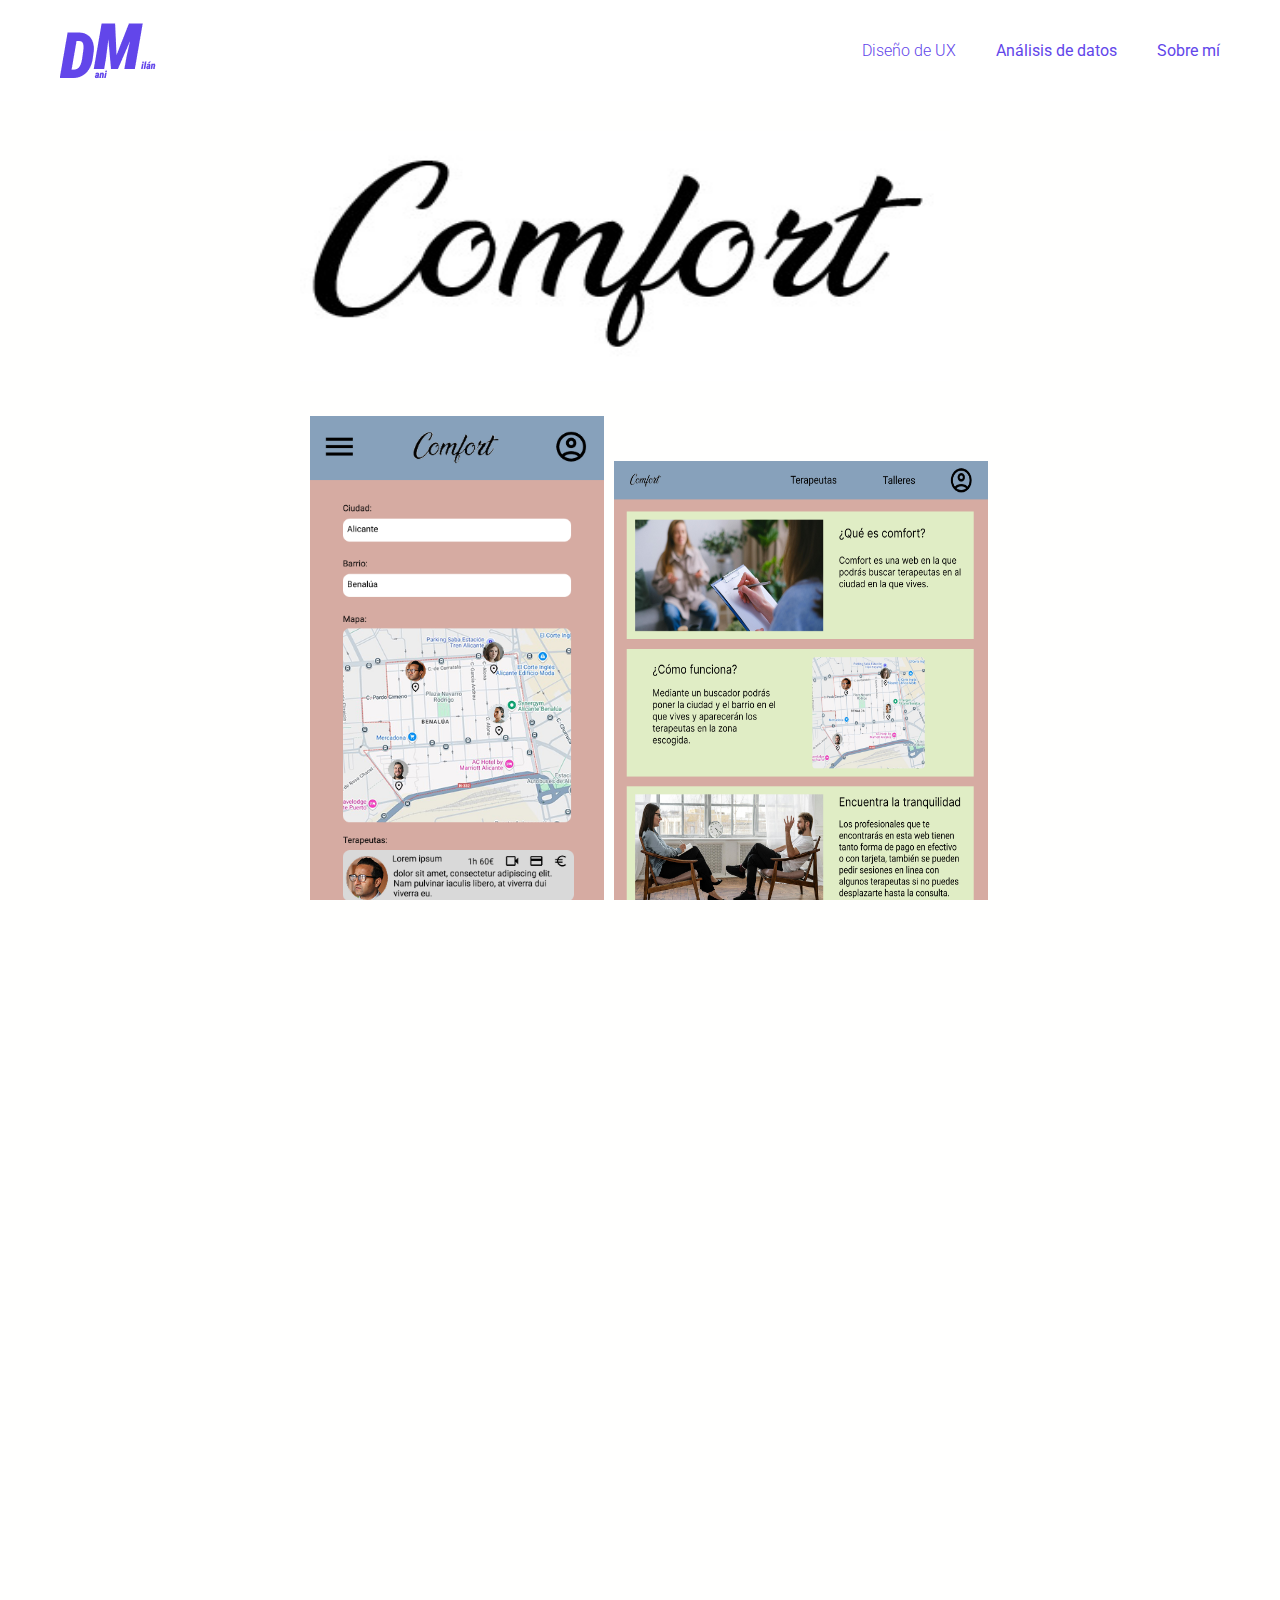
<file: paginas/Diseño UX/Comfort.html>
<!DOCTYPE html>
<html lang="es">
    <head>
        <meta charset="UTF-8" />
        <meta name="viewport" content="width=device-width, initial-scale=1">
        <title>Portfolio Dani Milán</title>
        <link rel="icon" type="image/png" href="../../img/idea.png">
        <link rel="stylesheet" type="text/css" href="../../estilo-portfolio.css" />
        <link rel="preconnect" href="https://fonts.googleapis.com">
        <link rel="preconnect" href="https://fonts.gstatic.com" crossorigin>
        <link href="https://fonts.googleapis.com/css2?family=Lilita+One&family=Roboto:ital,wght@0,100..900;1,100..900&display=swap" rel="stylesheet"> 
    </head>
    <header>
        <div class="container roboto">
            <a href="../../index.html" class="logo">
                <img src="../../img/logo.png" alt="Imagen 1">
            </a>
            <nav class="menu">
                <a href="../../paginas/Diseño UX/UX.html">Diseño de UX</a>
                <a href="../../paginas/Datos/Datos.html"><b>Análisis de datos</b></a>
                <a href="../../paginas/Sobre-mi.html"><b>Sobre mí</b></a>
            </nav>
        </div>
    </header>
<body>
    <div class="caja1 roboto">
        <article>
            <img class ="portada-movil-comfort" src="../../img/Comfort/logo grande.jpg" alt="Logo">
            <div class="container-comfort">
                <img class ="movil-comfort" src="../../img/Comfort/1 - Pagina principal.png" alt="Portada 1">
                <img class ="portada-comfort" src="../../img/Comfort/D1 - Pagina principal.png" alt="Portada 2">
            </div>
                <h4>Rol y responsabilidades</h4>
            <p>    
                Como diseñador UX he llevado las entrevistas sobre feedback, he realizado
                la investigación de la app, crear esquemas en papel, hacer los esquemas de baja y alta fidelidad, 
                crear prototipos e iterar los diseños.
                <br><br>
                Hay veces que no sabemos como o donde buscar información a la hora de encontrar terapeutas para ayudar a nuestros problemas
                mentales, por eso he pensado en hacer una app para que encuentres terapeutas cerca del lugar donde vives.
            </p>
                <h4>Empezando el diseño y esquemas de baja fidelidad</h4>
            <p>
                Primeros esquemas en papel
                <br><br>
                <img class ="esquema" src="../../img/Comfort/esquema papel.jpeg" alt="Esquema_de_papel_1">
                <br><br>
                En los primeros esquemas en papel probé con varios elementos a poner en la app para móviles. 
                <br><br>
                <img class ="movil" src="../../img/Comfort/Pagina principal - 1 esquema baja fidelidad.png" alt="pagina trailers baja fidelidad">
                <img class ="movil" src="../../img/Comfort/2 - Pagina terapeuta - baja fidelidad.png" alt="pagina trailers menores baja fidelidad">
                <br><br>
                En los esquemas de baja fidelidad se pueden ver las dos formas básicas que tiene la app. Se ponen dos buscadores, uno para 
                poner la ciudad y el otro para buscar el barrio. De ahí apareceran en el mapa los terapeutas más cercanos y podrás elegir a quien
                contratar. 
            </p>
                <h4>Prototipo de alta fidelidad y flujo de usuario</h4>
            <p>
                Tras hacer un estudio de usabilidad los usuarios querían saber en los primeros pasos al entrar en la app si
                el/la terapeuta tiene posibilidad de sesiones en línea, el precio por hora y también querían saber la forma de pago, si en 
                efectivo o con tarjeta. Esto se implementa en el prototipo de alta fidelidad y su flujo de usuario quedaría así:
                <br><br>
                <img class ="esquema" src="../../img/Comfort/Prototipo de alta fidelidad.png" alt="esquema de flujo alta fidelidad">
                <br><br>
                Para poder saber esa información he puesto iconos para saber si puedes pagar de forma digital, en efectivo y si tienen forma de 
                dar sesiones en línea, a eso, se le suma el precio y la hora de duración de la sesión.
                <br><br>
                En el flujo se puede ver que después de elegir la ciudad y el barrio en la parte media aparece el mapa del barrio con la imagen 
                de los terapeutas y en la parte inferior la información adicional antes mencionada. En el siguiente menu después de seleccionar
                al terapeuta escoges la fecha, la hora y si prefieres sesión presencial o en línea y tras las confirmación puedes volver al menú 
                principal.
            </p>
                <h4>Recepción y planes de futuro</h4>
            <p> 
                La aplicación ha tenido buen impacto por tener en un lugar donde poder contactar rapido con terapeutas. 
                Hay que tener en mente la experiencia de usuario en otros dispositivos para poder facilitar la navegación.
                <br><br>
                En el futuro querría hacer otro estudio de usabilidad par mejorar la apliación en los distintos dispositivos. Implementar 
                y mejorar las opciones del menu. Implementar una opción de reseñas para que los pacientes puedan valorar a sus terapeutas.
                <br><br>
            </p>
        </article>
    </div>
</body>
<footer class="roboto"><b>©2025</b></footer>
</html>
</file>
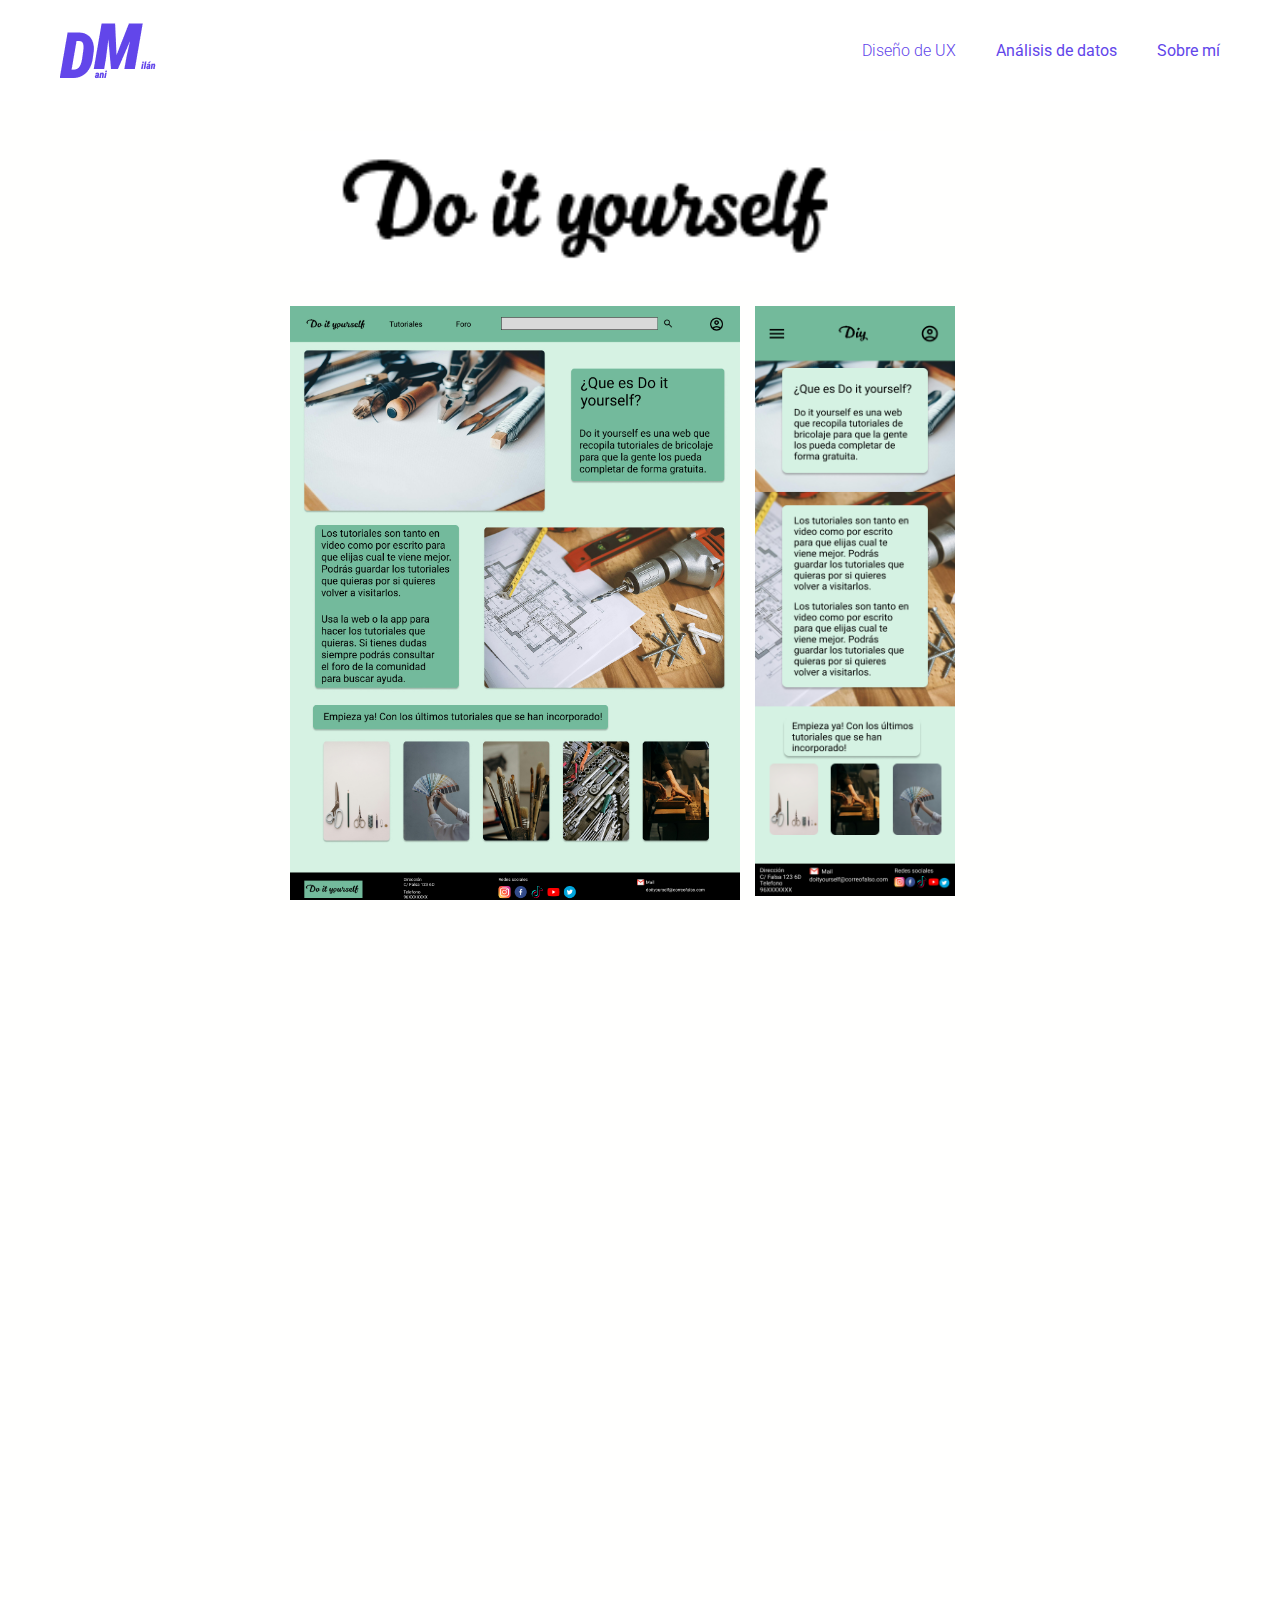
<file: paginas/Diseño UX/Diy.html>
<!DOCTYPE html>
<html lang="es">
    <head>
        <meta charset="UTF-8" />
        <meta name="viewport" content="width=device-width, initial-scale=1">
        <title>Portfolio Dani Milán</title>
        <link rel="icon" type="image/png" href="../../img/idea.png">
        <link rel="stylesheet" type="text/css" href="../../estilo-portfolio.css" />
        <link rel="preconnect" href="https://fonts.googleapis.com">
        <link rel="preconnect" href="https://fonts.gstatic.com" crossorigin>
        <link href="https://fonts.googleapis.com/css2?family=Lilita+One&family=Roboto:ital,wght@0,100..900;1,100..900&display=swap" rel="stylesheet"> 
    </head>
    <header>
        <div class="container roboto">
            <a href="../../index.html" class="logo">
                <img src="../../img/logo.png" alt="Imagen 1">
            </a>
            <nav class="menu">
                <a href="../../paginas/Diseño UX/UX.html">Diseño de UX</a>
                <a href="../../paginas/Datos/Datos.html"><b>Análisis de datos</b></a>
                <a href="../../paginas/Sobre-mi.html"><b>Sobre mí</b></a>
            </nav>
        </div>
    </header>
<body>
    <div class="caja1 roboto">
        <article>
            <img class ="portada-movil-diy" src="../../img/Diy/Do it yourself - logo1.png" alt="Logo">
            <img class ="portada-diy" src="../../img/Diy/D1 - Pagina principal - alta fidelidad.jpg" alt="Portada 1">
            <img class ="movil-diy" src="../../img/Diy/M1 - Pagina principal - alta fidelidad.png" alt="Portada 2">
                <h4>Rol y responsabilidades</h4>
            <p>
                Como diseñador UX he llevado las entrevistas sobre feedback, he realizado
                la investigación de la app, crear esquemas en papel, hacer los esquemas de baja y alta fidelidad, 
                crear prototipos e iterar los diseños.
            </p>
            <p>
                La idea es hacer una web para almacenar tutoriales de bricolaje tanto en video como por escrito. 
                
            </p>
                <h4>Empezando el diseño y esquemas de baja fidelidad</h4>
            <p>
                Primeros esquemas en papel
                <br><br>
                <img class ="esquema-diy" src="../../img/Diy/web a.jpg " alt="Esquema_de_papel_1">
                <img class ="esquema-diy" src="../../img/Diy/web b.jpg" alt="Esquema_de_papel_2">
                <img class ="esquema-diy" src="../../img/Diy/web c.jpg" alt="Esquema_de_papel_3">
                <img class ="esquema-diy" src="../../img/Diy/web d.jpg" alt="Esquema_de_papel_4">
                <img class ="esquema-diy" src="../../img/Diy/web e.jpg" alt="Esquema_de_papel_5">
                <img class ="esquema-diy" src="../../img/Diy/menu movil.jpg" alt="Esquema_de_papel_6">
                <br><br>
                En los primeros esquemas en papel probé varias opciones para la web desde una sección de noticias hasta una de herramientas. 
                
                <br><br>
                <img class ="movil" src="../../img/Diy/D1 - Pagina principal - baja fidelidad.jpg" alt="pagina trailers baja fidelidad">
                <img class ="movil" src="../../img/Diy/M1 - Pagina principal - baja fidelidad.jpg" alt="pagina trailers menores baja fidelidad">
                <br><br>
                En los esquemas de baja fidelidad se pueden ver las dos formas que en un principio tendrían la web y la app. 
            </p>
                <h4>Esquema de alta fidelidad</h4>
            <p>
                Tras hacer un estudio de usabilidad los usuarios no entendieron bien la pestaña de herramientas y tampoco vieron bien que hubiese
                una sección de noticias. Es entonces cuando decido eliminar esas dos secciones para poner un foro en el que los usuarios 
                puedan intercambiar opiniones y consejos sobre bricolaje.<br><br>
                El prototipo de alta fidelidad quedaría con un par de pestañas (tutoriales y foro) para tener una navegación simple. Al terminar
                el tutorial aparece unos botones para volver al menu de tutoriales o a la página principal.
                <br><br>
                <img class ="esquema-diy1" src="../../img/Diy/D1 - Pagina principal - alta fidelidad.jpg" alt="esquema de flujo alta fidelidad">
                <img class ="esquema-diy2" src="../../img/Diy/D2 - Tutoriales.jpg" alt="esquema de alta fidelidad">
                <img class ="esquema-diy1" src="../../img/Diy/D4 - Tutorial - final.jpg" alt="esquema de alta fidelidad">
                <img class ="esquema-diy1" src="../../img/Diy/D5 - Tutorial - mensaje.jpg" alt="esquema de flujo baja fidelidad">
            </p>
                <h4>Flujo de usuario</h4>
            <p>
                El flujo de usuario de la web y el menú de la app quedaría así:
                <br><br>
                <img class ="esquema" src="../../img/Diy/Prototipo alta fidelidad.jpg" alt="esquema de flujo baja fidelidad">
                <br><br>
                Desde el menu principal se puede navegar a los últimos tutoriales subidos, al foro, al buscador y a las opciones. Al acabar 
                un tutorial tendrás la opción de guardarlo en favoritos por si lo quiers volver a repetir.
            </p>
                <h4>Recepción y planes de futuro</h4>
            <p>
                La aceptación ha sido buena entre la gente que lo ha aprobado. El hecho de haber dos formas de seguir el tutorial ha gustado mucho
                y también el hecho de que al principio del mismo se pongan las herramientas que se necesitan. Así como el foro para resolver
                dudas o encontrar recomendaciones y obras de otras personas que han utilizado la web o app. Lo que he aprendido de este proyecto
                es que a veces menos es mejor, el querer poner una sección de herramientas y otra de noticias era demasiada información que a veces se
                podía separar del objetivo principal de la web.
                <br><br>
                En cuanto a los siguientes pasos quiero hacer otro estudio de usabilidad para poder ver que elementos de accesibilidad se pueden
                implementar los menús de opciones. Ver como funciona el foro y si hay que añadir alguna función más a los tutoriales. 
                <br><br>
            </p>
        </article>
    </div>
</body>
<footer class="roboto"><b>©2025</b></footer>
</html>
</file>
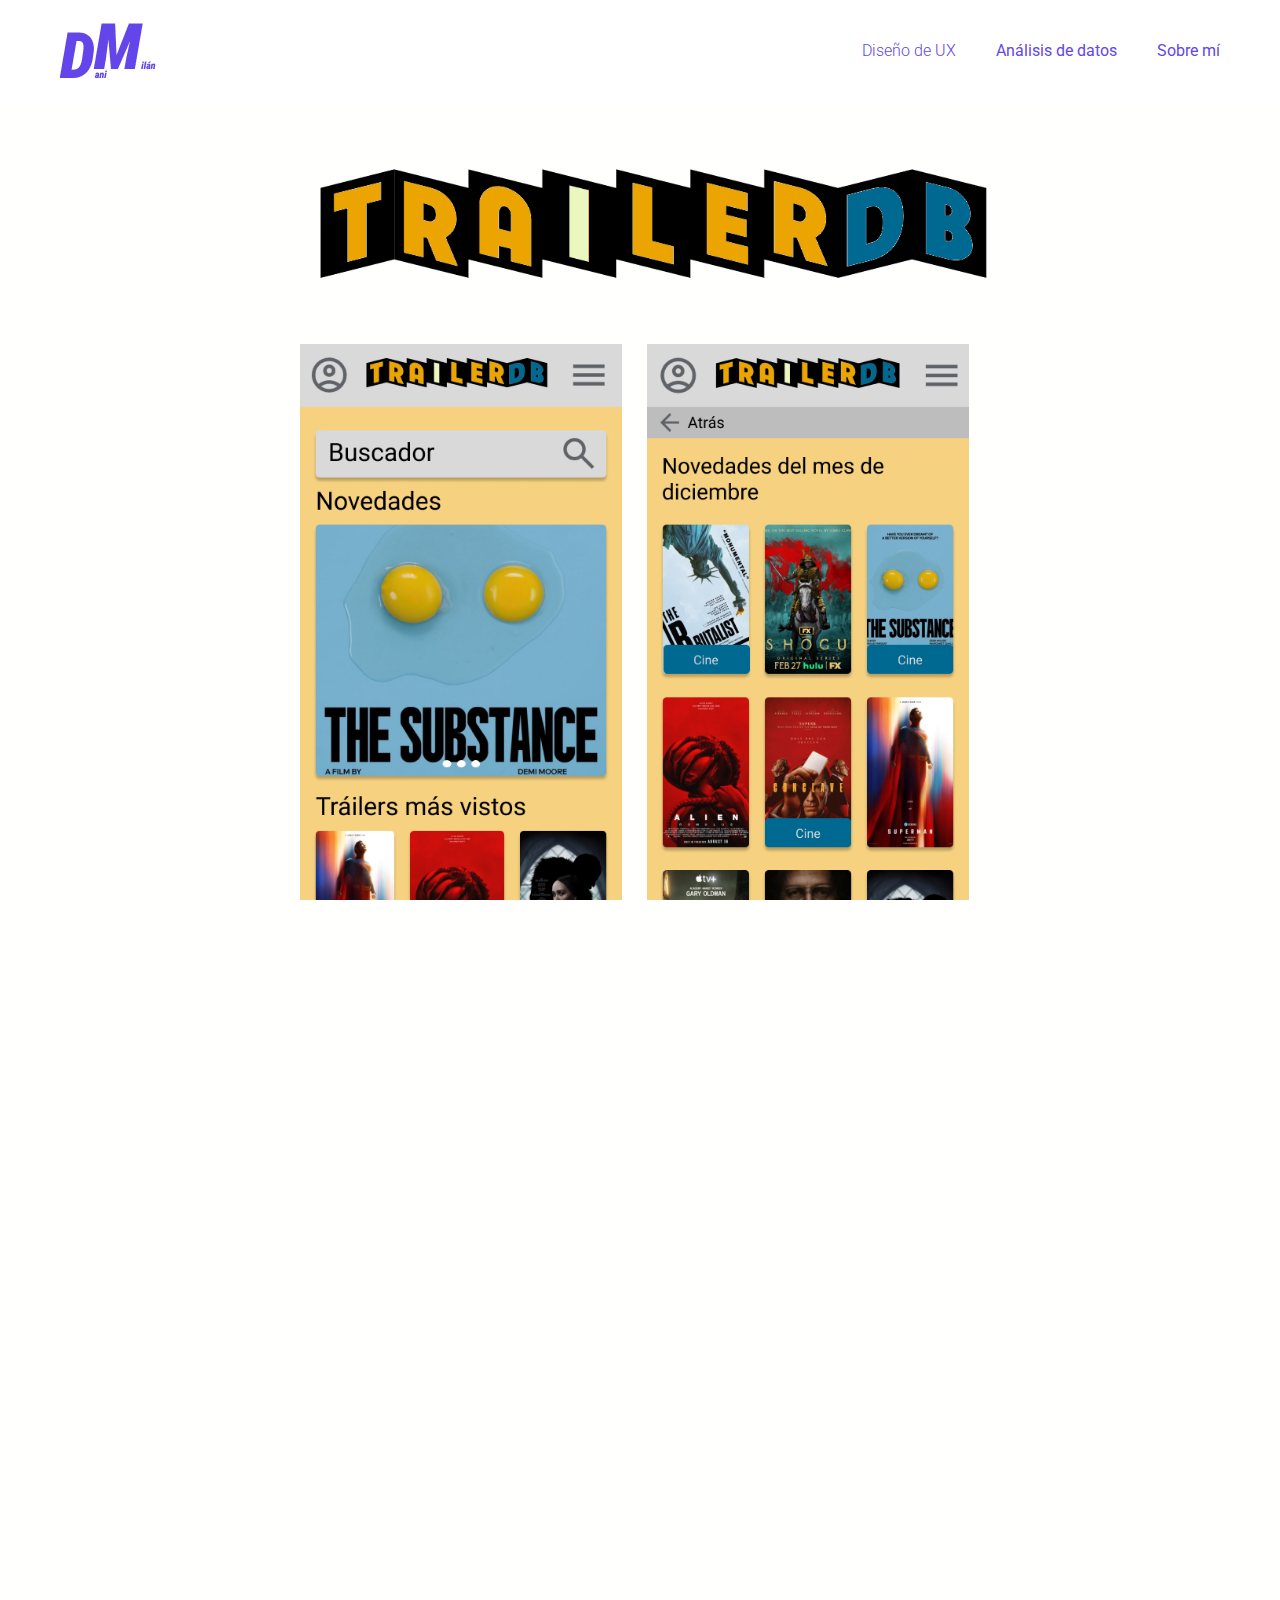
<file: paginas/Diseño UX/TrailerDB.html>
<!DOCTYPE html>
<html lang="es">
    <head>
        <meta charset="UTF-8" />
        <meta name="viewport" content="width=device-width, initial-scale=1">
        <title>Portfolio Dani Milán</title>
        <link rel="icon" type="image/png" href="../../img/idea.png">
        <link rel="stylesheet" type="text/css" href="../../estilo-portfolio.css" />
        <link rel="preconnect" href="https://fonts.googleapis.com">
        <link rel="preconnect" href="https://fonts.gstatic.com" crossorigin>
        <link href="https://fonts.googleapis.com/css2?family=Lilita+One&family=Roboto:ital,wght@0,100..900;1,100..900&display=swap" rel="stylesheet"> 
    </head>
    <header>
        <div class="container roboto">
            <a href="../../index.html" class="logo">
                <img src="../../img/logo.png" alt="Imagen 1">
            </a>
            <nav class="menu">
                <a href="../../paginas/Diseño UX/UX.html">Diseño de UX</a>
                <a href="../../paginas/Datos/Datos.html"><b>Análisis de datos</b></a>
                <a href="../../paginas/Sobre-mi.html"><b>Sobre mí</b></a>
            </nav>
        </div>
    </header>
<body>
    <div class="caja1 roboto">
        <article>
            <img class ="portada-movil" src="../../img/TrailerDB/Logo.png" alt="Logo">
            <img class ="portada-movil" src="../../img/TrailerDB/Frame 1 - Home.jpg" alt="Portada 1">
            <img class ="portada-movil" src="../../img/TrailerDB/Frame 2 - Novedades.jpg" alt="Portada 2">
                <h4>Rol y responsabilidades</h4>
            <p>
                Como diseñador UX he llevado las entrevistas sobre feedback, he realizado
                la investigación de la app, crear esquemas en papel, hacer los esquemas de baja y alta fidelidad, 
                crear prototipos e iterar los diseños.
                <br><br>
                La idea es hacer una app para poder ver tráilers de películas y series y en un futuro implementar funciones
                para que gente de la industria use la plataforma para conectar con empresas que realizan los tráilers. 
            </p>
                <h4>Empezando el diseño y esquemas de baja fidelidad</h4>
            <p>
                Primeros esquemas en papel
                <br><br>
                <img class ="esquema" src="../../img/TrailerDB/Esquema de papel 1.jpg" alt="Esquema_de_papel_1">
                <img class ="esquema" src="../../img/TrailerDB/Esquema de papel 2.jpg" alt="Esquema_de_papel_2">
                <br><br>
                En los primeros esquemas decidí poner filtros en base a la calificación por edades para poder ver tráilers 
                junto con un buscador así como funciones de menu y perfil.
                <br><br>
                <img class ="movil" src="../../img/TrailerDB/Pagina inicio - baja fidelidad.png" alt="pagina trailers baja fidelidad">
                <img class ="movil" src="../../img/TrailerDB/Pagina trailers menores de edad - baja fidelidad.png" alt="pagina trailers menores baja fidelidad">
                <img class ="movil" src="../../img/TrailerDB/Screenshot prototipo 2.jpg" alt="pagina trailers baja fidelidad plataformas">
                <br><br>
                Como se ve en los esquemas de baja fidelidad hay un filtro por edades, en la segunda imagen se muestra un 
                punto verde que indica que películas hay en el cine y en la tercera las plataformas en las que se encuentra la película.
            </p>
                <h4>Esquema de alta fidelidad</h4>
            <p>
                Tras hacer el primer esquema de baja calidad se hizo un estudio de usabilidad de la que mediante feedback recibido entendí varias 
                cosas, como que no gusta la calificación por estrellas, que no entienden porque aparecen las plataformas en la que 
                no esta la película y que el icono que indica que película esta en el cine es dificil de ver. También quité el filtro por edades
                y lo pondré en el buscador en una actualización futura.
                Los cambios quedarían de la siguiente manera:
                <br><br>
                <img class ="esquema" src="../../img/TrailerDB/EPDA - final.png" alt="esquema de alta fidelidad">
            </p>
                <h4>Flujo de usuario</h4>
            <p>
                El flujo de usuario final quedaría de la siguiente forma:
                <br><br>
                <img class ="esquema" src="../../img/TrailerDB/EPDA - conexiones.png" alt="esquema de flujo alta fidelidad">
                <br><br>
                Desde el menú principal puedes seleccionar ir a la sección de novedades, el buscador, visitar los tráilers más vistos o ir 
                directamente a la sección para encontrar cines, dependiendo de que decidas seleccionar, una serie o película, la app te 
                conectaría con la plataforma en la que se encuentra esa serie o película o también te llevaría a un menú en el que eligirias 
                tu ciudad más cercana y te aparecerían los cines en los que se encuentra la película para después de seleccionar la opción 
                te conectase a eso.
            </p>
                <h4>Recepción y planes de futuro</h4>
            <p>
                La aplicación ha tenido buena acogida ya que ven bien que se reunan los tráilers de películas
                y series en un solo lugar. La conectividad con las plataformas digitales o el que puedas ver
                en que cine se encuentra han sido elementos que han gustado. Lo que he aprendido es que quizas me he obcecado 
                en los filtros por edades y debería de iterar más y buscar otra forma de implementar filtros para facilitar la búsqueda.
                <br><br>
                En cuanto a los siguientes pasos quiero hacer otro estudio de usabilidad para poder ver que elementos de accesibilidad se pueden
                implementar y nuevas formas de meter filtros para buscar películas. Crear el menú de la aplicación y la configuración de la
                misma así como más opciones dentro de la app. Una vez que la aplicación este terminada para el público general quiero
                poner herramientas (contactos con empresas creadoras de trailers, etc.) para la gente que trabaja en la industria.
            </p>
        </article>
    </div>
</body>
<footer class="roboto"><b>©2025</b></footer>
</html>
</file>
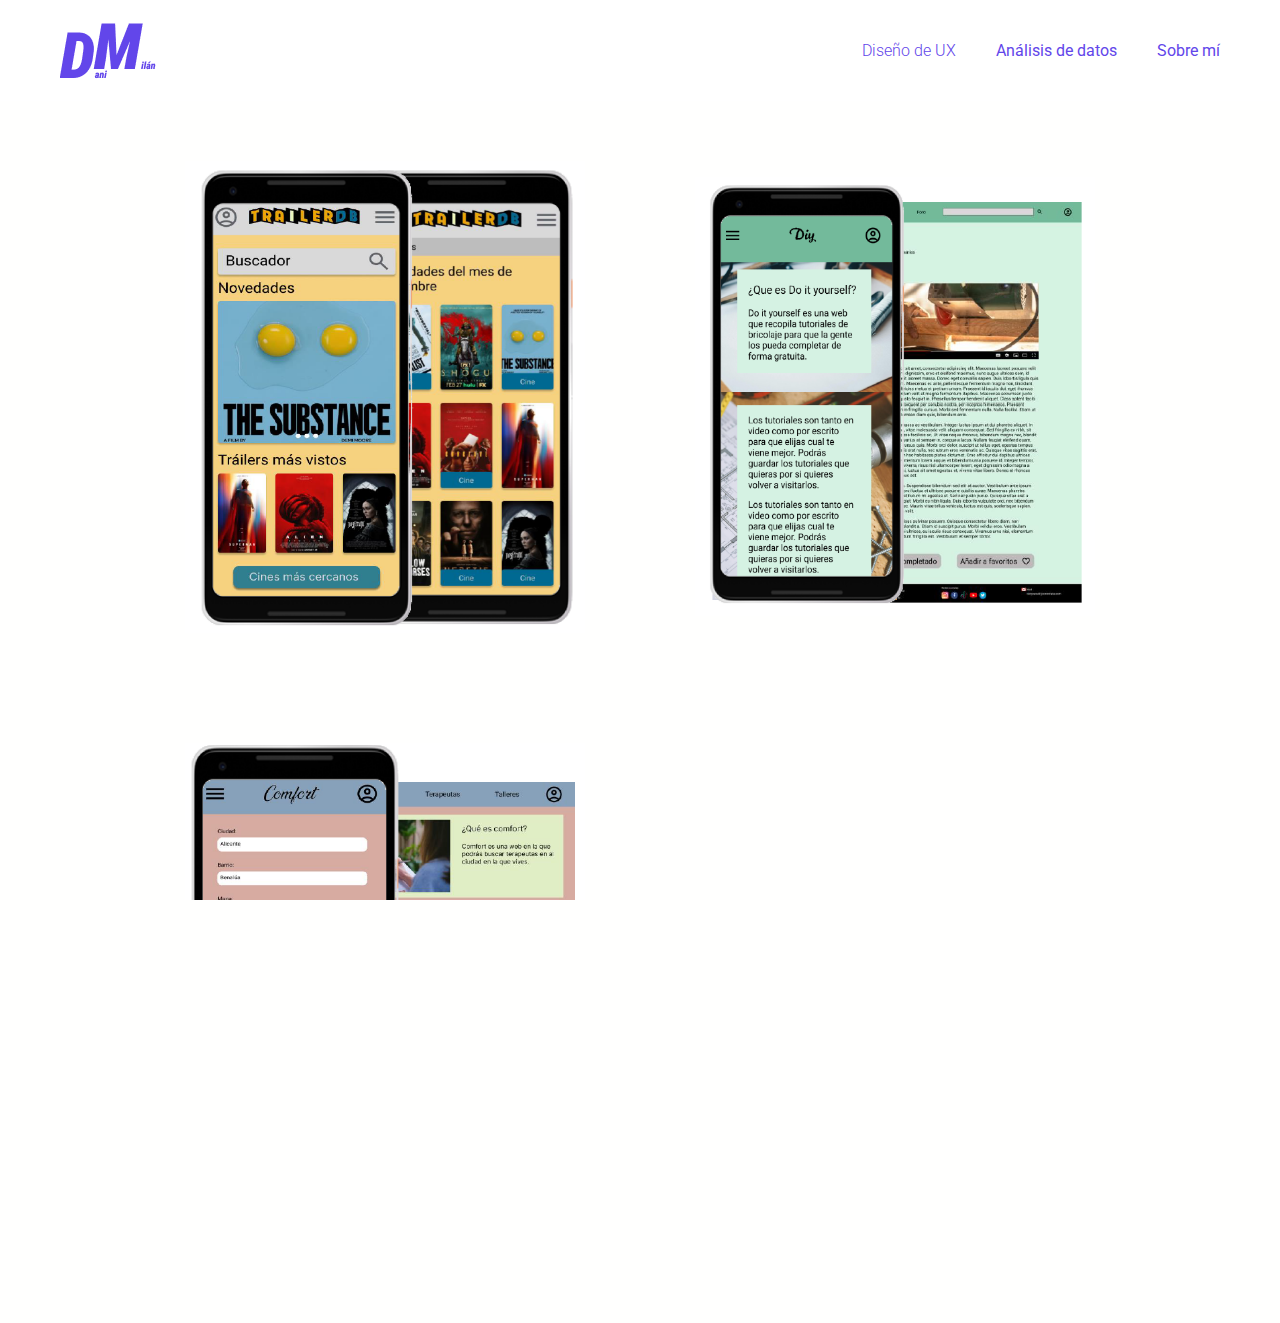
<file: paginas/Diseño UX/UX.html>
<!DOCTYPE html>
<html lang="es">
    <head>
        <meta charset="UTF-8" />
        <meta name="viewport" content="width=device-width, initial-scale=1">
        <title>Portfolio Dani Milán</title>
        <link rel="icon" type="image/png" href="../../img/idea.png">
        <link rel="stylesheet" type="text/css" href="../../estilo-portfolio.css" />
        <link rel="preconnect" href="https://fonts.googleapis.com">
        <link rel="preconnect" href="https://fonts.gstatic.com" crossorigin>
        <link href="https://fonts.googleapis.com/css2?family=Lilita+One&family=Roboto:ital,wght@0,100..900;1,100..900&display=swap" rel="stylesheet"> 
    </head>
    <header>
        <div class="container roboto">
            <a href="../../index.html" class="logo">
                <img src="../../img/logo.png" alt="Imagen 1">
            </a>
            <nav class="menu">
                <a href="../../paginas/Diseño UX/UX.html">Diseño de UX</a>
                <a href="../../paginas/Datos/Datos.html"><b>Análisis de datos</b></a>
                <a href="../../paginas/Sobre-mi.html"><b>Sobre mí</b></a>
            </nav>
        </div>
    </header>
<body>
    <div class="container-UX roboto">
        <div class="grid-item">
            <div class="image-container">
                <a href="../../paginas/Diseño UX/TrailerDB.html">
                    <img src="../../img/TrailerDB.png" alt="Imagen 1">
                    <div class="overlay">TrailerDB</div>
                </a>
            </div>
        </div>
        <div class="grid-item">
            <div class="image-container">
                <a href="../../paginas/Diseño UX/Diy.html">
                    <img src="../../img/Diy.png" alt="Imagen 2">
                    <div class="overlay">Do it yourself</div>
                </a>
            </div>
        </div>
        <div class="grid-item">
            <div class="image-container">
                <a href="../../paginas/Diseño UX/Comfort.html">
                    <img src="../../img/Comfort.png" alt="Imagen 3">
                    <div class="overlay">Comfort</div>
                </a>
            </div>
        </div>    
    </div>
</body>
<footer class="roboto"><b>©2025</b></footer>
</html>
</file>
<file: estilo-portfolio.css>
/*@media (max-width: 768px) {
    .container {
        flex-direction: column;
        align-items: center;
        text-align: center;
        padding: 20px;
    }

    .container .logo img {
        max-width: 120px;
    }

    .container nav {
        margin: 10px 0 0 0;
    }

    .container-UX {
        grid-template-columns: 1fr;
        width: 90%;
    }

    .roboto {
        font-size: 16px;  Reduce texto en general 
    }

    .movil,
    .movil-comfort,
    .movil-diy,
    .portada-movil,
    .portada-movil-diy,
    .portada-comfort,
    .portada {
        max-width: 100%;
        width: 100%;
        height: auto;
        margin: 10px auto;
        display: block;
    }

    .image-container {
        min-width: unset;
        width: 100%;
        max-width: 100%;
        padding: 0 10px;
    }
    
    /*.image-container{
        min-width: unset;
        max-width: 100%;
        width: 100%;
    }
    .container-UX{
        grid-template-columns: 1fr;
        width: 90%;
    }
    .grid-container {
        grid-template-columns: 1fr; /* 1 columna en pantallas pequeñas 
        
    }
}*/
*{
    box-sizing: border-box;
}
a{
    color: inherit;
    text-decoration: none;
}
.menu a {
    font-size: 16px;
}

.titulo {
    flex: 1;
    text-align: center;
    font-weight: bold;
}
.center{
        display: flex;
        justify-content: center;
        align-items: center;
        margin-top: 20px;
        width: 100%;
}
.roboto {
    font-family: "Roboto", sans-serif;
    font-optical-sizing: auto;
    font-weight: 300;
    font-style: normal;
    font-variation-settings: "width" 100;
    font-size: clamp(14px, 2vw, 20px);
}
.cabecera{
    float: left;
    text-align: left;
}


html,body{
    height: 100%;
    margin: 0;
    padding: 0;
    background-color: #fffffe;
    overflow-x: hidden;
    overflow-y: auto;
    display: flex;
    flex-direction: column;
}


/*
html,body{
    height: 100%;
    margin: 0;
    padding: 0;
    background-color: #fffffe;
    display: flex;
    flex-direction: column;
    flex: 1;
    overflow-x: hidden;
}
*/
.purple{
    color: #6246ea !important;
}
.container-UX {
    flex: 1;
    display: grid;
    grid-template-columns: repeat(2, 1fr); 
    grid-template-rows: auto auto; 
    gap: 30px; 
    justify-content: center; 
    align-items: center;
    margin: 20px auto;
    width: 40%;
}
.container-about{
    display: flex;
    flex-direction: column;
    align-items: center;
    text-align: center;
    padding: 40px 20px;
    max-width: 960px;
    margin: 0 auto;
    box-sizing: border-box;
    font-weight: 18px;
    line-height: 1.6;
}
/*.container-about{
    display: grid;
    grid-template-columns: 500px;
    flex-direction: column;
    align-items: center;
    justify-content: center;
    flex: 1;
    margin: 20px auto;
    width: 100%;
}*/
.container {
    display: flex;
    align-items: center;
    text-align: center;
    justify-content: space-between; /* Empuja los elementos */
    width: 100%;
    padding: 10px;
    color: #6246EA;
    background-color: white;
}
h4{
    /* color: #6246ea; */
    color:#6246EA;
}

.logo {
    flex-shrink: 0; /* Evita que el logo se reduzca */
    margin-left: 50px;
}

.menu {
    display: flex;
    gap: 40px; /* Espacio entre enlaces */
    margin-left: auto; /* Mueve el menú a la derecha */
    margin-right: 50px;
}
.grid-item {
    display: flex;
    justify-content: center;
    flex-wrap: wrap;
    gap: 20px;
    align-items: center;
    padding: 40px;
}

.image-container {
    position: relative;
    overflow: hidden;
    width: auto; /* Tamaño uniforme */
    height: auto;
    min-width: 400px;  /* Tamaño mínimo */
    max-width: 600px;  /* Tamaño máximo */
}
.container-UX-index {
    display: flex;
    justify-content: center;
    align-items: center;
    padding: 40px 0px;
    gap: 40px;
}
.image-container-index {
    position: relative;
    overflow: hidden;
    width: auto; /* Tamaño uniforme */
    height: auto;
    min-width: 400px;  /* Tamaño mínimo */
    max-width: 600px;  /* Tamaño máximo */
    align-items: center;
}
.image-container-index a{
    position: relative;
    display: block;
}
.image-container-index a:hover .overlay{
    opacity: 1;
}
.image-container img {
    max-width: 100%;
    height: auto;
    display: block;
    margin: 0 auto;
}
/*.image-container img {
    width: 100%;
    height: auto;
    object-fit: cover; /* Asegura que todas las imágenes se vean igual 
    transition: transform 0.3s ease-in-out;
}
*/
.image-container:hover img {
    transform: scale(1.1);
}

.overlay {
    position: absolute;
    top: 0;
    left: 0;
    width: 100%;
    height: 100%;
    background: rgba(0, 0, 0, 0.7);
    color: white;
    display: flex;
    align-items: center;
    justify-content: center;
    font-size: 18px;
    font-weight: bold;
    text-align: center;
    opacity: 0;
    transition: opacity 0.3s ease-in-out;
    z-index: 1;
}

.image-container:hover .overlay {
    opacity: 1;
}

.caja1{
    display: grid;
    grid-template-columns: 700px;
    flex-direction: column;
    align-items: center;
    justify-content: center;
    gap: 30px 220px;
    margin: 20px auto;
    width: 100%;
}

.esquema{
    max-width: 700px;
    max-height: 700px;
}

.movil{
    max-width: 450px;
    max-height: 450px;
    margin:10px;
}
.portada-movil{
    max-width: 720px;
    max-height: 720px;
    margin:10px;
    align-items: center;
}

.portada{
    text-align: center;
}

.portada-movil-diy{
    max-width: 720px;
    max-height: 720px;
    height: 150px;
    width: 600px;
    margin:10px;
    align-items: center;
}

.portada-diy{
    height: 600px;
    align-items: center;
    width: 450px;
}
.movil-diy{
    margin: 10px;
    align-items: center;
    width: 200px;
    height: 590px;
}
.esquema-diy{
    max-width: 700px;
    max-height: 700px;
    height: 400px;
    width: 335px;
}
.esquema-diy1{
    max-width: 700px;
    max-height: 700px;
    height: 500px;
    width: 345px;
}
.esquema-diy2{
    max-width: 700px;
    max-height: 700px;
    height: 250px;
    width: 345px;
}

.portada-movil-comfort{
    max-width: 720px;
    max-height: 720px;
    height: 250px;
    width: 650px;
    margin:10px;
    align-items: center;
}

.movil-comfort{
    margin: 10px;
    align-items: center;
    width: 300px;
    height: 700px;
}
.portada-comfort{
    height: 610px;
    align-items: center;
    width: 374px;
}
.container-comfort{
    display: flex;
    align-items: center;
    text-align: center;
    justify-content: space-between; 
    width: 100%;
    padding: 10px;
}
footer {
    width: 100%;
    text-align: center;
    padding: 10px;
    color: #6246EA !important;
    background-color: white;/* Si el contenido es poco, lo mantiene en su posición */

}
main{
    flex: 1;
}
@media (max-width: 768px) {
    .roboto{
        font-size: 14px;
    }
    .esquema-diy2 {
        width: 100% !important;
        height: auto !important;
        max-width: 100% !important;
        margin: 10px auto !important;
        display: block;
    }

    .image-container {
        min-width: unset;
        max-width: 100% !important;
        width: 100% !important;
        padding: 0 10px;
    }
    .container-UX-index  {
        display: flex !important;
        flex-direction: column !important;
        align-items: center;
        width: 100%;
        max-width: 100%;
        gap: 20px;
        padding: 20px 10px;
    }
    .container-UX-index > * {
        width: 100% !important;
        max-width: 100% !important;
        min-width: 0 !important;
    }
    .container-UX {
        display: flex !important;
        flex-direction: column !important;
        align-items: center;
        width: 100%;
        max-width: 100%;
        gap: 20px; 
        padding: 0 10px;
        grid-template-columns: unset !important;
        grid-template-rows: unset !important;
    }
    
    .container-about article{
        font-size: 16px;
        padding: 0 15px;
    }
    .container-about img{
        max-width: 100%;
        height: auto;
        border-radius: 10px;
        box-shadow: 0 4px 20px rgba(0,0,0,0.1);
        transition: transform 0.3s ease;
    }
    .container-about img:hover{
        transform: scale(1.02);
    }

    .grid-item{
        width: 100%;
        padding: 0;
    }

    .caja1 {
        grid-template-columns: 1fr;
        gap: 20px;
        padding: 0 10px;
    }
    .container {
        flex-direction: column;
        align-items: center;
        text-align: center;
        gap: 10px;
    }
    
    .logo {
        margin-left: 0 !important;
        display: flex;
        justify-content: center;
        width: 100%;
    }
    .logo img{
        max-height: 100px;
        margin: 10px auto;
        
    }
    img{
        max-width: 100% !important;
        height: auto !important;
        display: block !important;
        margin: 0 auto 10px !important;
    }
    .menu {
        display: flex;
        flex-direction: column;
        align-items: center;
        gap: 10px;
        width: 100%;
        margin-top: 10px;
    }
    .menu a{
        padding: 10px;
        width: 100%;
        text-align: center;
        border-bottom: 1px solid #ccc;
    }
    .container-comfort{
        flex-direction: column !important;
        align-items: center !important;
        justify-content: center !important;
        padding: 10px;
    }
    .grid-container,
    .caja1 {
        display: flex !important;
        flex-direction: column !important;
        align-items: center !important;
        width: 100% !important;
        gap: 20px !important;
        padding: 0 10px !important;
    }

    .image-container img {
        width: 100%;
        height: auto;
        display: block;
    }
    .titulo {
        display: flex;
        justify-content: center;
        align-items: center;
    }
    .image-container,
    .grid-item,
    .caja1,
    .container-UX,
    .container-about,
    .container,
    .logo,
    .menu,
    .cabecera {
        width: 100% !important;
        max-width: 100% !important;
        padding: 0 10px !important;
        box-sizing: border-box;
    }
}
</file>
